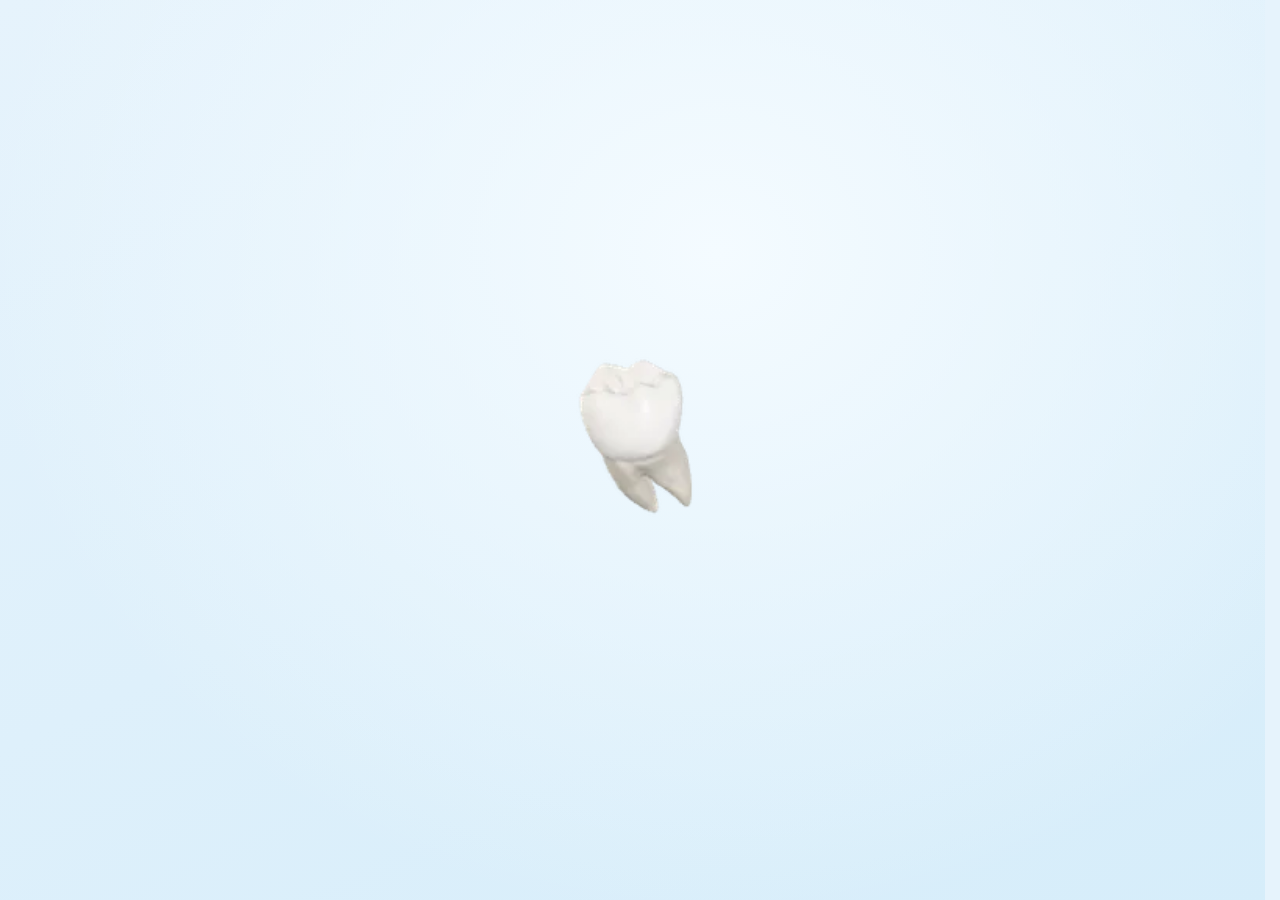
<file: index.html>
<!doctype html>
<html lang="sk">
<head>
  <meta charset="UTF-8" />
  <meta name="viewport" content="width=device-width, initial-scale=1, viewport-fit=cover" />
  <meta name="theme-color" content="#DCECF7" />
  <meta name="description" content="Stavba zdravého zuba, povlak a jemné medzizubné čistenie v jednej interaktívnej 3D ukážke." />
  <link rel="icon" href="data:," />
  <title>ZUB — Čo sa deje medzi zubami</title>
  <script type="module" crossorigin src="./assets/RectAreaLightUniformsLib-DONL3LH3.js"></script>
  <script type="module" crossorigin src="./assets/quality-Bnq5rKM7.js"></script>
  <script type="module" crossorigin src="./assets/main-dxAQmAqD.js"></script>
  <link rel="stylesheet" crossorigin href="./assets/main-DzonvHXi.css">
</head>
<body data-asset-base="./" data-journey-loading>
  <a class="skip-link" href="#journey-canvas">Prejsť na 3D model</a>
  <main id="dental-journey" aria-label="Interaktívna prezentácia ľudského chrupu">
    <div id="journey-stage">
      <div id="journey-startup" role="status">
        <span class="startup-tooth" aria-hidden="true"></span>
        <span class="startup-status-text">Načítavam 3D chrup.</span>
      </div>
      <header class="site-header" data-annotation-obstacle>
        <button class="brand" id="journey-home" type="button" aria-label="ZUB — späť na začiatok">ZUB<span class="brand-dot">.</span><span class="brand-caption">Čo sa deje medzi zubami</span></button>
        <div class="header-actions">
          <button id="journey-help" class="text-button" type="button" aria-haspopup="dialog">Ovládanie <span aria-hidden="true">?</span></button>
          <button id="journey-show-all" class="outline-button" type="button">Celý chrup <span aria-hidden="true">↗</span></button>
        </div>
      </header>
      <section class="journey-copy" data-annotation-obstacle aria-labelledby="journey-title">
        <p id="journey-step-number" aria-hidden="true">01 / 07</p>
        <h1 id="journey-title"><span>Celý chrup.</span></h1>
        <p id="journey-description">Preskúmajte 28 trvalých zubov. V režime Anatómia si môžete vybrať každý z nich.</p>
        <p id="journey-instruction" class="sr-only" hidden></p>
        <p id="journey-note" hidden></p>
        <button id="journey-hero-explore" class="primary-button" type="button" disabled hidden>Preskúmať v 3D <span aria-hidden="true">↗</span></button>
        <div id="journey-final-views" role="group" aria-label="Pohľad na chrup" hidden>
          <button id="journey-view-smile" type="button" aria-pressed="true">Úsmev</button>
          <button id="journey-view-anatomy" type="button" aria-pressed="false">Anatómia</button>
        </div>
        <p id="journey-meta" class="sr-only">FDI 36 · dolná ľavá · 2 korene</p>
      </section>
      <section class="view-shell" aria-label="Interaktívny 3D model">
        <div class="journey-scene-area"><div id="journey-viewport">
          <canvas id="journey-canvas" tabindex="0" aria-label="3D model dolnej šestky s dvoma koreňmi" aria-describedby="journey-orbit-hint"></canvas>
          <div id="journey-status" role="status" aria-live="polite">
            <span class="loading-mark" aria-hidden="true"></span>
            <span id="journey-message">Pripravujem dolnú šestku…</span>
            <button id="journey-retry" class="outline-button" type="button" hidden>Skúsiť znova</button>
          </div>
        </div>
        </div>
      </section>
      <div id="journey-annotations" aria-hidden="true"></div>
      <div class="journey-dock">
        <div id="journey-inspect">
          <div class="model-controls" data-annotation-obstacle role="group" aria-label="Ovládanie 3D modelu">
            <button id="journey-explore" type="button" aria-pressed="false" disabled>Voľné 3D</button>
            <span class="control-separator" aria-hidden="true"></span>
            <button id="journey-zoom-out" class="icon-button" type="button" aria-label="Oddialiť model" title="Oddialiť" disabled>−</button>
            <button id="journey-zoom-in" class="icon-button" type="button" aria-label="Priblížiť model" title="Priblížiť" disabled>+</button>
            <button id="journey-reset" class="icon-button" type="button" aria-label="Obnoviť pohľad aktuálneho kroku" title="Obnoviť pohľad" disabled>↺</button>
          </div>
        </div>
      </div>
      <p id="journey-orbit-hint" class="sr-only">Ťahaním otáčate · kolieskom pokračujete v príbehu.</p>
      <p id="journey-subject" class="sr-only">Dolná ľavá prvá stolička</p>
      <p id="journey-result-labels" class="sr-only" aria-hidden="true"></p>
      <div class="journey-footer" data-annotation-obstacle>
        <nav class="chapter-navigation" aria-label="Kapitoly príbehu">
          <button id="journey-mobile-previous" class="chapter-arrow" type="button" aria-label="Predchádzajúca kapitola">←</button>
          <div class="journey-steps" role="group" aria-label="Prejsť na kapitolu"></div>
          <button id="journey-mobile-next" class="chapter-arrow" type="button" aria-label="Ďalšia kapitola">→</button>
        </nav>
        <div class="footer-meta"><button id="journey-notes" class="text-button" type="button" aria-haspopup="dialog">Výučbová ukážka · poznámky</button><a class="journey-credit" href="story-assets/credits.txt" target="_blank" rel="noopener">Modely: Dundee · CC BY 4.0 ↗</a></div>
      </div>
      <p id="journey-stage-live" class="sr-only" role="status" aria-live="polite"></p>
      <noscript><p class="no-script">Pre interaktívne zobrazenie chrupu povoľte JavaScript.</p></noscript>
    </div>
  </main>
  <dialog id="journey-help-dialog" aria-labelledby="help-title">
    <div class="dialog-heading"><span class="eyebrow">STRUČNÝ SPRIEVODCA</span><button id="journey-close-help" class="icon-button" type="button" aria-label="Zavrieť návod">×</button></div>
    <h2 id="help-title">Chrup máte pod kontrolou.</h2>
    <dl class="help-list">
      <div><dt>Prezentácia</dt><dd>Posúvajte stránku alebo kliknite na jednu zo siedmich kapitol. Spätným posunom sa vrátite k predošlým častiam ukážky.</dd></div>
      <div><dt>Otáčanie</dt><dd>Ťahajte priamo na modeli. Na mobile otáčajte vodorovne; zvislým ťahom pokračujete v príbehu. Voľné 3D umožňuje otáčanie v oboch osiach.</dd></div>
      <div><dt>Priblíženie</dt><dd>Použite + a −. Vo Voľnom 3D približuje aj koliesko či gesto dvoma prstami; príbeh je pozastavený. Tlačidlo „Pokračovať v príbehu“ vás plynulo vráti.</dd></div>
      <div><dt>Klávesnica</dt><dd>Po zameraní modelu ho otáčajú šípky. + a − menia priblíženie, Home obnoví pohľad a Escape vráti prezentáciu.</dd></div>
    </dl>
    <details id="journey-education">
      <summary>O tejto výučbovej ukážke</summary>
      <p id="journey-education-current"></p>
      <p>Medzizubné priestory čistite každý deň. Zuby čistite dvakrát denne fluoridovou pastou. Pomôcku a jej veľkosť prispôsobte konkrétnemu priestoru; s výberom pomôže zubný lekár alebo dentálna hygienička.</p>
      <p>Rez zdravou šestkou schematicky zobrazuje jej vnútorné vrstvy. Pri čistení je vidieť povlak a miesta, ktorých sa dotýkajú štetinky. Farba povlaku je ilustračná a fialová rukoväť neurčuje veľkosť kefky.</p>
      <p>Podklady: <a href="https://www.nidcr.nih.gov/health-info/tooth-decay/more-info/tooth-decay-process" target="_blank" rel="noopener">NIDCR</a>, <a href="https://www.nhs.uk/live-well/healthy-teeth-and-gums/how-to-keep-your-teeth-clean/" target="_blank" rel="noopener">NHS</a>. Nie je náhradou individuálneho odborného odporúčania.</p>
    </details>
    <p class="help-note">Výučbová vizualizácia, nie klinicky validovaný návod. Fialová farba kefky neurčuje veľkosť. Vzniknutú dutinu čistenie neopraví.</p>
    <button id="journey-help-done" class="primary-button" type="button">Rozumiem <span aria-hidden="true">↗</span></button>
  </dialog>
</body>
</html>
</file>
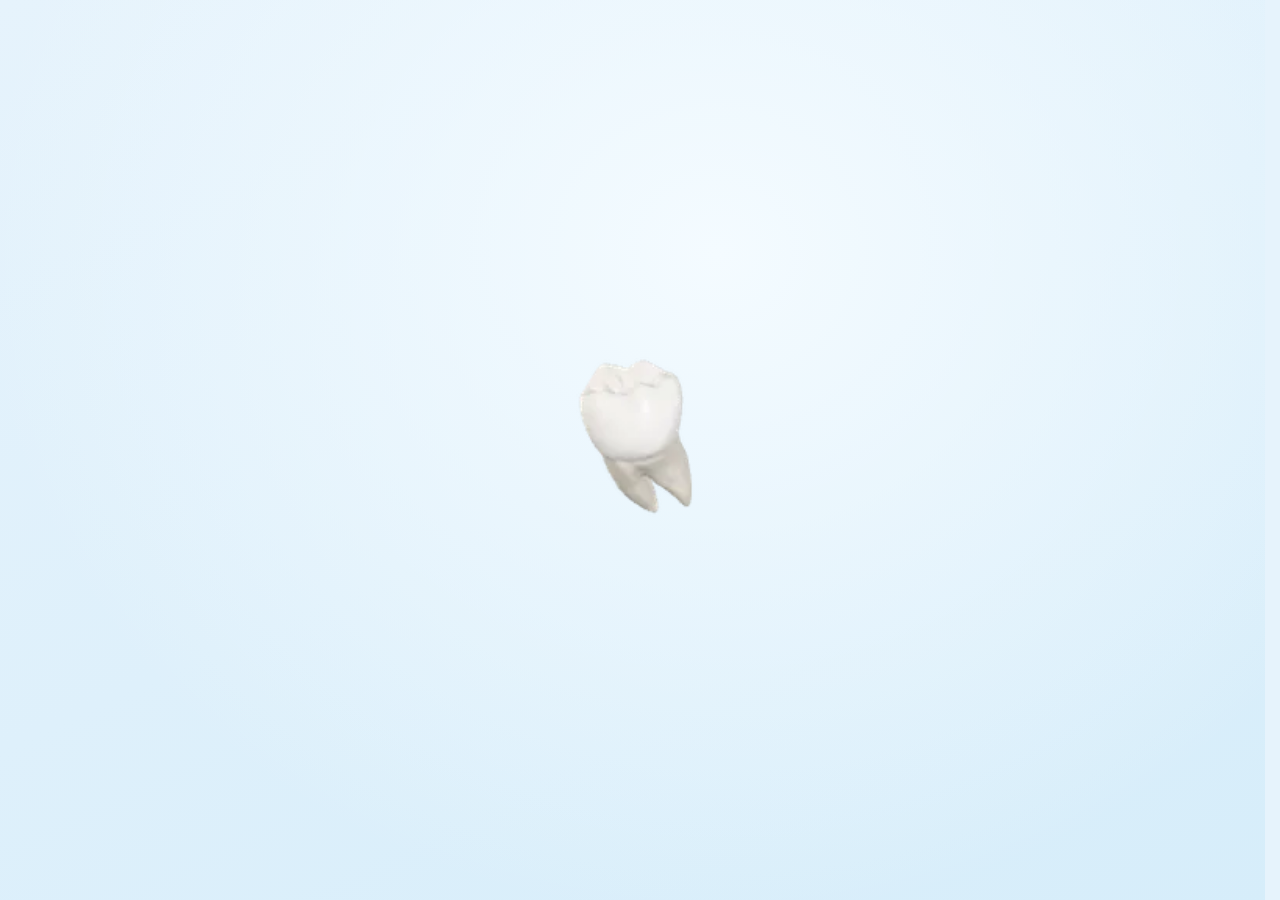
<file: experience/index.html>
<!doctype html>
<html lang="sk">
<head>
  <meta charset="UTF-8" />
  <meta name="viewport" content="width=device-width, initial-scale=1, viewport-fit=cover" />
  <meta name="theme-color" content="#DCECF7" />
  <meta name="description" content="Stavba zdravého zuba, povlak a jemné medzizubné čistenie v jednej interaktívnej 3D ukážke." />
  <link rel="icon" href="data:," />
  <title>ZUB — Čo sa deje medzi zubami</title>
  <script type="module" crossorigin src="../assets/RectAreaLightUniformsLib-DONL3LH3.js"></script>
  <script type="module" crossorigin src="../assets/quality-Bnq5rKM7.js"></script>
  <script type="module" crossorigin src="../assets/main-dxAQmAqD.js"></script>
  <link rel="stylesheet" crossorigin href="../assets/main-DzonvHXi.css">
</head>
<body data-asset-base="../" data-journey-loading>
  <a class="skip-link" href="#journey-canvas">Prejsť na 3D model</a>
  <main id="dental-journey" aria-label="Interaktívna prezentácia ľudského chrupu">
    <div id="journey-stage">
      <div id="journey-startup" role="status">
        <span class="startup-tooth" aria-hidden="true"></span>
        <span class="startup-status-text">Načítavam 3D chrup.</span>
      </div>
      <header class="site-header" data-annotation-obstacle>
        <button class="brand" id="journey-home" type="button" aria-label="ZUB — späť na začiatok">ZUB<span class="brand-dot">.</span><span class="brand-caption">Čo sa deje medzi zubami</span></button>
        <div class="header-actions">
          <button id="journey-help" class="text-button" type="button" aria-haspopup="dialog">Ovládanie <span aria-hidden="true">?</span></button>
          <button id="journey-show-all" class="outline-button" type="button">Celý chrup <span aria-hidden="true">↗</span></button>
        </div>
      </header>
      <section class="journey-copy" data-annotation-obstacle aria-labelledby="journey-title">
        <p id="journey-step-number" aria-hidden="true">01 / 07</p>
        <h1 id="journey-title"><span>Celý chrup.</span></h1>
        <p id="journey-description">Preskúmajte 28 trvalých zubov. V režime Anatómia si môžete vybrať každý z nich.</p>
        <p id="journey-instruction" class="sr-only" hidden></p>
        <p id="journey-note" hidden></p>
        <button id="journey-hero-explore" class="primary-button" type="button" disabled hidden>Preskúmať v 3D <span aria-hidden="true">↗</span></button>
        <div id="journey-final-views" role="group" aria-label="Pohľad na chrup" hidden>
          <button id="journey-view-smile" type="button" aria-pressed="true">Úsmev</button>
          <button id="journey-view-anatomy" type="button" aria-pressed="false">Anatómia</button>
        </div>
        <p id="journey-meta" class="sr-only">FDI 36 · dolná ľavá · 2 korene</p>
      </section>
      <section class="view-shell" aria-label="Interaktívny 3D model">
        <div class="journey-scene-area"><div id="journey-viewport">
          <canvas id="journey-canvas" tabindex="0" aria-label="3D model dolnej šestky s dvoma koreňmi" aria-describedby="journey-orbit-hint"></canvas>
          <div id="journey-status" role="status" aria-live="polite">
            <span class="loading-mark" aria-hidden="true"></span>
            <span id="journey-message">Pripravujem dolnú šestku…</span>
            <button id="journey-retry" class="outline-button" type="button" hidden>Skúsiť znova</button>
          </div>
        </div>
        </div>
      </section>
      <div id="journey-annotations" aria-hidden="true"></div>
      <div class="journey-dock">
        <div id="journey-inspect">
          <div class="model-controls" data-annotation-obstacle role="group" aria-label="Ovládanie 3D modelu">
            <button id="journey-explore" type="button" aria-pressed="false" disabled>Voľné 3D</button>
            <span class="control-separator" aria-hidden="true"></span>
            <button id="journey-zoom-out" class="icon-button" type="button" aria-label="Oddialiť model" title="Oddialiť" disabled>−</button>
            <button id="journey-zoom-in" class="icon-button" type="button" aria-label="Priblížiť model" title="Priblížiť" disabled>+</button>
            <button id="journey-reset" class="icon-button" type="button" aria-label="Obnoviť pohľad aktuálneho kroku" title="Obnoviť pohľad" disabled>↺</button>
          </div>
        </div>
      </div>
      <p id="journey-orbit-hint" class="sr-only">Ťahaním otáčate · kolieskom pokračujete v príbehu.</p>
      <p id="journey-subject" class="sr-only">Dolná ľavá prvá stolička</p>
      <p id="journey-result-labels" class="sr-only" aria-hidden="true"></p>
      <div class="journey-footer" data-annotation-obstacle>
        <nav class="chapter-navigation" aria-label="Kapitoly príbehu">
          <button id="journey-mobile-previous" class="chapter-arrow" type="button" aria-label="Predchádzajúca kapitola">←</button>
          <div class="journey-steps" role="group" aria-label="Prejsť na kapitolu"></div>
          <button id="journey-mobile-next" class="chapter-arrow" type="button" aria-label="Ďalšia kapitola">→</button>
        </nav>
        <div class="footer-meta"><button id="journey-notes" class="text-button" type="button" aria-haspopup="dialog">Výučbová ukážka · poznámky</button><a class="journey-credit" href="../story-assets/credits.txt" target="_blank" rel="noopener">Modely: Dundee · CC BY 4.0 ↗</a></div>
      </div>
      <p id="journey-stage-live" class="sr-only" role="status" aria-live="polite"></p>
      <noscript><p class="no-script">Pre interaktívne zobrazenie chrupu povoľte JavaScript.</p></noscript>
    </div>
  </main>
  <dialog id="journey-help-dialog" aria-labelledby="help-title">
    <div class="dialog-heading"><span class="eyebrow">STRUČNÝ SPRIEVODCA</span><button id="journey-close-help" class="icon-button" type="button" aria-label="Zavrieť návod">×</button></div>
    <h2 id="help-title">Chrup máte pod kontrolou.</h2>
    <dl class="help-list">
      <div><dt>Prezentácia</dt><dd>Posúvajte stránku alebo kliknite na jednu zo siedmich kapitol. Spätným posunom sa vrátite k predošlým častiam ukážky.</dd></div>
      <div><dt>Otáčanie</dt><dd>Ťahajte priamo na modeli. Na mobile otáčajte vodorovne; zvislým ťahom pokračujete v príbehu. Voľné 3D umožňuje otáčanie v oboch osiach.</dd></div>
      <div><dt>Priblíženie</dt><dd>Použite + a −. Vo Voľnom 3D približuje aj koliesko či gesto dvoma prstami; príbeh je pozastavený. Tlačidlo „Pokračovať v príbehu“ vás plynulo vráti.</dd></div>
      <div><dt>Klávesnica</dt><dd>Po zameraní modelu ho otáčajú šípky. + a − menia priblíženie, Home obnoví pohľad a Escape vráti prezentáciu.</dd></div>
    </dl>
    <details id="journey-education">
      <summary>O tejto výučbovej ukážke</summary>
      <p id="journey-education-current"></p>
      <p>Medzizubné priestory čistite každý deň. Zuby čistite dvakrát denne fluoridovou pastou. Pomôcku a jej veľkosť prispôsobte konkrétnemu priestoru; s výberom pomôže zubný lekár alebo dentálna hygienička.</p>
      <p>Rez zdravou šestkou schematicky zobrazuje jej vnútorné vrstvy. Pri čistení je vidieť povlak a miesta, ktorých sa dotýkajú štetinky. Farba povlaku je ilustračná a fialová rukoväť neurčuje veľkosť kefky.</p>
      <p>Podklady: <a href="https://www.nidcr.nih.gov/health-info/tooth-decay/more-info/tooth-decay-process" target="_blank" rel="noopener">NIDCR</a>, <a href="https://www.nhs.uk/live-well/healthy-teeth-and-gums/how-to-keep-your-teeth-clean/" target="_blank" rel="noopener">NHS</a>. Nie je náhradou individuálneho odborného odporúčania.</p>
    </details>
    <p class="help-note">Výučbová vizualizácia, nie klinicky validovaný návod. Fialová farba kefky neurčuje veľkosť. Vzniknutú dutinu čistenie neopraví.</p>
    <button id="journey-help-done" class="primary-button" type="button">Rozumiem <span aria-hidden="true">↗</span></button>
  </dialog>
</body>
</html>
</file>
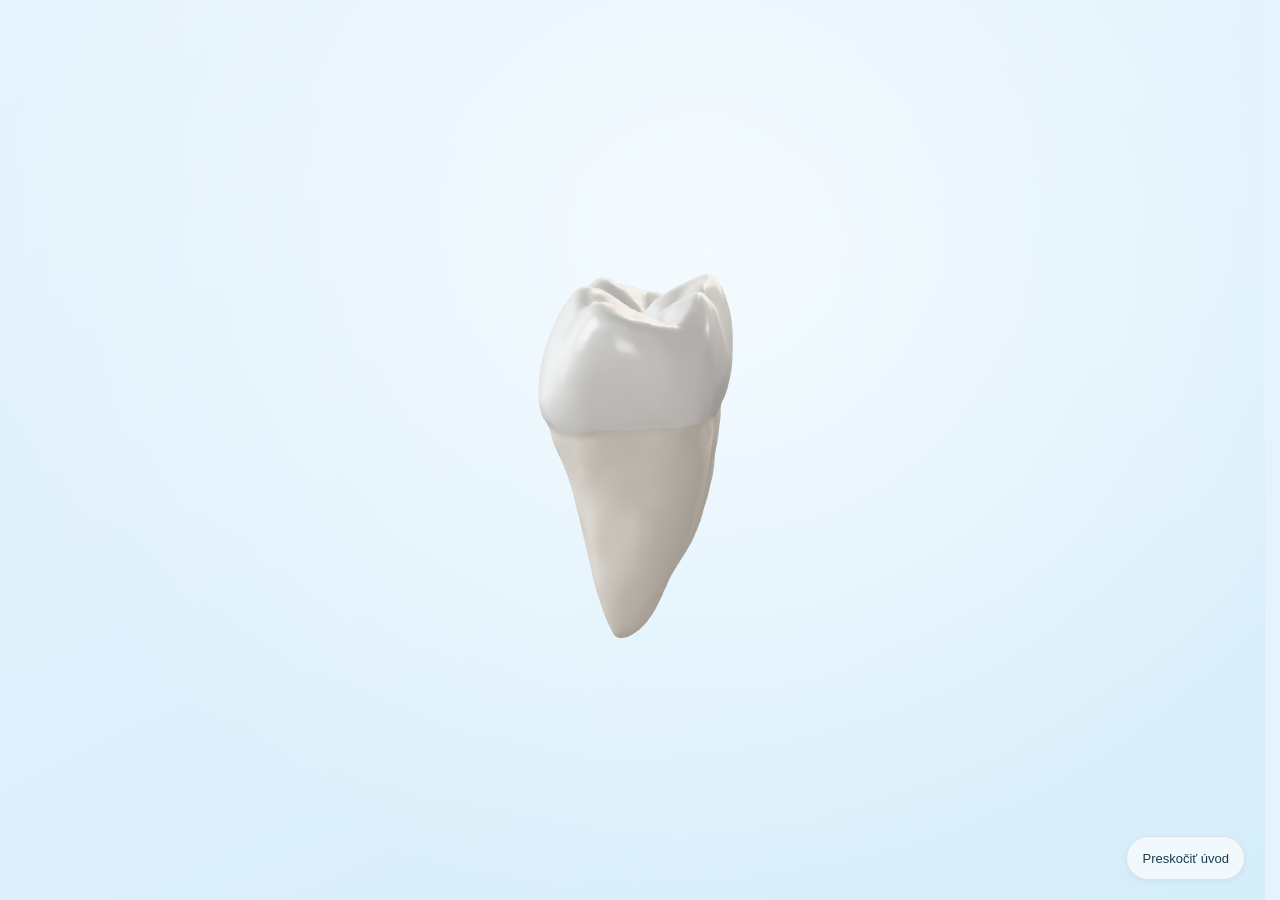
<file: pribeh-pacienta/index.html>
<!doctype html>
<html lang="sk">
<head>
  <meta charset="UTF-8" />
  <meta name="viewport" content="width=device-width, initial-scale=1, viewport-fit=cover" />
  <meta name="theme-color" content="#DCECF7" />
  <meta name="description" content="Stavba zdravého zuba, povlak a jemné medzizubné čistenie v jednej interaktívnej 3D ukážke." />
  <link rel="icon" href="data:," />
  <link rel="preload" as="image" type="image/webp" fetchpriority="high" href="./assets/startup-molar-2DaUkovu.webp" />
  <title>ZUB — Čo sa deje medzi zubami</title>
  <script type="module" crossorigin src="./assets/RectAreaLightUniformsLib-BJ8e-1RS.js"></script>
  <script type="module" crossorigin src="./assets/quality-BrY3F8L0.js"></script>
  <script type="module" crossorigin src="./assets/main-Ers6M_Sr.js"></script>
  <link rel="stylesheet" crossorigin href="./assets/main-CHWbyMzz.css">
</head>
<body data-asset-base="./" data-journey-loading>
  <a class="skip-link" href="#journey-canvas">Prejsť na 3D model</a>
  <main id="dental-journey" aria-label="Interaktívna prezentácia ľudského chrupu">
    <div id="journey-stage">
      <div id="journey-startup" role="status">
        <span class="startup-portrait" aria-hidden="true">
          <img class="startup-tooth" src="./assets/startup-molar-2DaUkovu.webp" width="608" height="849" loading="eager" fetchpriority="high" alt="" />
        </span>
        <span class="startup-status-text">Načítavam 3D chrup.</span>
      </div>
      <header class="site-header" data-annotation-obstacle>
        <button class="brand" id="journey-home" type="button" aria-label="ZUB — späť na začiatok">ZUB<span class="brand-dot">.</span><span class="brand-caption">Čo sa deje medzi zubami</span></button>
        <div class="header-actions">
          <button id="journey-help" class="text-button" type="button" aria-haspopup="dialog">Ovládanie <span aria-hidden="true">?</span></button>
          <button id="journey-show-all" class="outline-button" type="button">Celý chrup <span aria-hidden="true">↗</span></button>
        </div>
      </header>
      <section class="journey-copy" data-annotation-obstacle aria-labelledby="journey-title">
        <p id="journey-step-number" aria-hidden="true">01 / 07</p>
        <h1 id="journey-title"><span>Celý chrup.</span></h1>
        <p id="journey-description">Kde je dolná ľavá šestka? V režime Anatómia si môžete prezrieť každý z 28 zubov.</p>
        <p id="journey-instruction" class="sr-only" hidden></p>
        <p id="journey-note" hidden></p>
        <button id="journey-repeat-cleaning" class="outline-button" type="button" hidden>Zopakovať čistenie</button>
        <button id="journey-hero-explore" class="primary-button" type="button" disabled hidden>Preskúmať v 3D <span aria-hidden="true">↗</span></button>
        <div id="journey-final-views" role="group" aria-label="Pohľad na chrup" hidden>
          <button id="journey-view-smile" type="button" aria-pressed="true">Úsmev</button>
          <button id="journey-view-anatomy" type="button" aria-pressed="false">Anatómia</button>
        </div>
        <p id="journey-meta" class="sr-only">FDI 36 · dolná ľavá · 2 korene</p>
      </section>
      <section class="view-shell" aria-label="Interaktívny 3D model">
        <div class="journey-scene-area"><div id="journey-viewport">
          <canvas id="journey-canvas" tabindex="0" aria-label="3D model dolnej šestky s dvoma koreňmi" aria-describedby="journey-orbit-hint"></canvas>
          <div id="journey-status" role="status" aria-live="polite">
            <span class="loading-mark" aria-hidden="true"></span>
            <span id="journey-message">Pripravujem dolnú šestku…</span>
            <button id="journey-retry" class="outline-button" type="button" hidden>Skúsiť znova</button>
          </div>
        </div>
        </div>
      </section>
      <div id="journey-annotations" aria-hidden="true"></div>
      <div class="journey-dock">
        <div id="journey-inspect">
          <div class="model-controls" data-annotation-obstacle role="group" aria-label="Ovládanie 3D modelu">
            <button id="journey-explore" type="button" aria-pressed="false" disabled>Voľné 3D</button>
            <span class="control-separator" aria-hidden="true"></span>
            <button id="journey-zoom-out" class="icon-button" type="button" aria-label="Oddialiť model" title="Oddialiť" disabled>−</button>
            <button id="journey-zoom-in" class="icon-button" type="button" aria-label="Priblížiť model" title="Priblížiť" disabled>+</button>
            <button id="journey-reset" class="icon-button" type="button" aria-label="Obnoviť pohľad aktuálneho kroku" title="Obnoviť pohľad" disabled>↺</button>
          </div>
        </div>
      </div>
      <p id="journey-orbit-hint" class="sr-only">Ťahaním otáčate · kolieskom pokračujete v príbehu.</p>
      <p id="journey-subject" class="sr-only">Dolná ľavá prvá stolička</p>
      <p id="journey-result-labels" class="sr-only" aria-hidden="true"></p>
      <div class="journey-footer" data-annotation-obstacle>
        <nav class="chapter-navigation" aria-label="Kapitoly príbehu">
          <button id="journey-mobile-previous" class="chapter-arrow" type="button" aria-label="Predchádzajúca kapitola">←</button>
          <div class="chapter-center">
            <button id="journey-chapter-picker" type="button" aria-expanded="false" aria-controls="journey-chapter-options" aria-label="Vybrať kapitolu · Celý chrup"><span>Celý chrup</span></button>
            <div id="journey-chapter-options" role="group" aria-label="Výber kapitoly" hidden></div>
            <div class="journey-steps" role="group" aria-label="Prejsť na kapitolu"></div>
          </div>
          <button id="journey-mobile-next" class="chapter-arrow" type="button" aria-label="Ďalšia kapitola">→</button>
        </nav>
        <div class="footer-meta"><button id="journey-notes" class="text-button" type="button" aria-haspopup="dialog">Výučbová ukážka · poznámky</button><a class="journey-credit" href="story-assets/credits.txt" target="_blank" rel="noopener">Modely: Dundee · CC BY 4.0 ↗</a></div>
      </div>
      <p id="journey-stage-live" class="sr-only" role="status" aria-live="polite"></p>
      <noscript><p class="no-script">Pre interaktívne zobrazenie chrupu povoľte JavaScript.</p></noscript>
    </div>
  </main>
  <dialog id="journey-help-dialog" aria-labelledby="help-title">
    <div class="dialog-heading"><span class="eyebrow">STRUČNÝ SPRIEVODCA</span><button id="journey-close-help" class="icon-button" type="button" aria-label="Zavrieť návod">×</button></div>
    <h2 id="help-title">Chrup máte pod kontrolou.</h2>
    <dl class="help-list">
      <div><dt>Prezentácia</dt><dd>Posúvajte stránku alebo ťuknite na názov kapitoly medzi šípkami. V zozname si môžete otvoriť aj čistenie medzizubnou kefkou.</dd></div>
      <div><dt>Otáčanie</dt><dd>Ťahajte priamo na modeli. Na mobile otáčajte vodorovne; zvislým ťahom pokračujete v príbehu. Voľné 3D umožňuje otáčanie v oboch osiach.</dd></div>
      <div><dt>Priblíženie</dt><dd>Použite + a −. Vo Voľnom 3D približuje aj koliesko či gesto dvoma prstami; príbeh je pozastavený. Tlačidlo „Pokračovať v príbehu“ vás plynulo vráti.</dd></div>
      <div><dt>Klávesnica</dt><dd>Po zameraní modelu ho otáčajú šípky. + a − menia priblíženie, Home obnoví pohľad a Escape vráti prezentáciu.</dd></div>
    </dl>
    <details id="journey-education">
      <summary>O tejto výučbovej ukážke</summary>
      <p id="journey-education-current"></p>
      <p>Medzizubné priestory čistite každý deň. Zuby čistite dvakrát denne fluoridovou pastou. Pomôcku a jej veľkosť prispôsobte konkrétnemu priestoru; s výberom pomôže zubný lekár alebo dentálna hygienička.</p>
      <p>Rez zdravou šestkou schematicky zobrazuje jej vnútorné vrstvy. Pri čistení je vidieť povlak a miesta, ktorých sa dotýkajú štetinky. Farba povlaku je ilustračná a fialová rukoväť neurčuje veľkosť kefky.</p>
      <p>Podklady: <a href="https://www.nidcr.nih.gov/health-info/tooth-decay/more-info/tooth-decay-process" target="_blank" rel="noopener">NIDCR</a>, <a href="https://www.nhs.uk/live-well/healthy-teeth-and-gums/how-to-keep-your-teeth-clean/" target="_blank" rel="noopener">NHS</a>. Nie je náhradou individuálneho odborného odporúčania.</p>
    </details>
    <p class="help-note">Výučbová vizualizácia, nie klinicky validovaný návod. Fialová farba kefky neurčuje veľkosť. Vzniknutú dutinu čistenie neopraví.</p>
    <button id="journey-help-done" class="primary-button" type="button">Rozumiem <span aria-hidden="true">↗</span></button>
  </dialog>
</body>
</html>
</file>
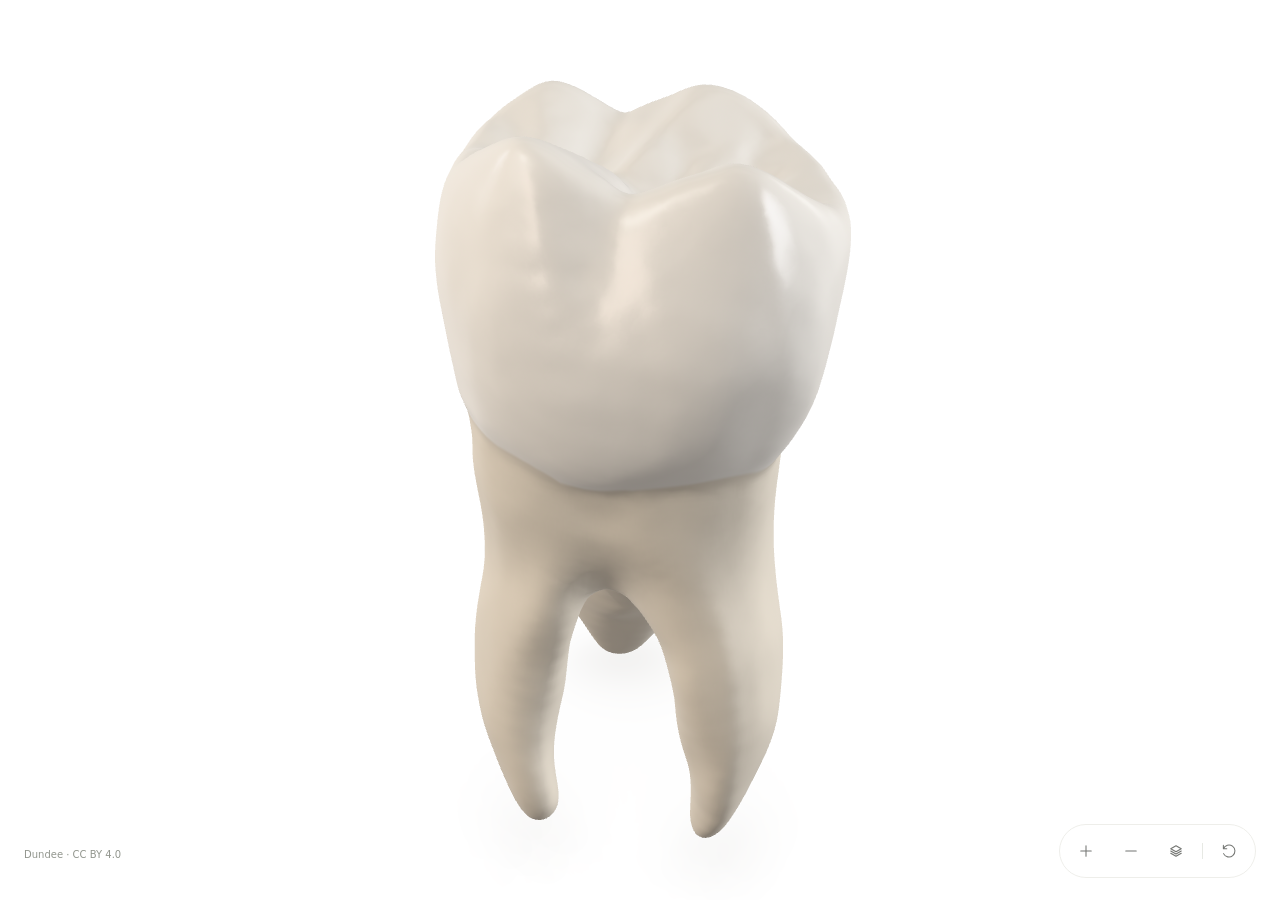
<file: prototype/index.html>
<!doctype html>
<html lang="sk">
  <head>
    <meta charset="UTF-8" />
    <meta name="viewport" content="width=device-width, initial-scale=1, viewport-fit=cover" />
    <meta name="theme-color" content="#ffffff" />
    <meta name="description" content="Samostatný interaktívny prototyp jednej hornej prvej stoličky." />
    <link rel="icon" href="data:," />
    <title>ZUB — štúdia povrchu</title>
    <script type="module" crossorigin src="../assets/prototype-DwNBTtoP.js"></script>
    <link rel="modulepreload" crossorigin href="../assets/RectAreaLightUniformsLib-DONL3LH3.js">
    <link rel="modulepreload" crossorigin href="../assets/quality-Bnq5rKM7.js">
    <link rel="modulepreload" crossorigin href="../assets/OrbitControls-D369cD2d.js">
    <link rel="stylesheet" crossorigin href="../assets/prototype-B80VVzgx.css">
  </head>
  <body>
    <main id="prototype" aria-label="Jeden horný ľavý prvý molár, FDI 26">
      <canvas id="prototype-canvas" tabindex="0" aria-label="Interaktívny 3D zub. Ťahaním otáčate, kolieskom alebo dvoma prstami približujete. Šípky otáčajú, plus a mínus približujú, Home obnoví pohľad." aria-describedby="help"></canvas>
      <p id="help" class="sr-only">Jeden prst otáča model, dva prsty približujú. Pan je vypnutý.</p>
      <div id="prototype-status" class="status" role="status" aria-live="polite">
        <span class="spinner" aria-hidden="true"></span>
        <span id="prototype-message">Pripravujem 3D zub…</span>
        <button id="prototype-retry" type="button" hidden>Skúsiť znova</button>
      </div>
      <div id="prototype-controls" class="controls" role="group" aria-label="Ovládanie zuba" hidden>
        <button id="prototype-zoom-in" type="button" aria-label="Priblížiť" title="Priblížiť"><svg viewBox="0 0 24 24" aria-hidden="true"><path d="M12 5v14M5 12h14" /></svg></button>
        <button id="prototype-zoom-out" type="button" aria-label="Oddialiť" title="Oddialiť"><svg viewBox="0 0 24 24" aria-hidden="true"><path d="M5 12h14" /></svg></button>
        <button id="prototype-crown" type="button" aria-label="Detail žuvacej plochy" title="Žuvacia plocha"><svg viewBox="0 0 24 24" aria-hidden="true"><path d="m5 9 7-4 7 4-7 4-7-4Zm0 6 7 4 7-4M5 12l7 4 7-4" /></svg></button>
        <span class="divider" aria-hidden="true"></span>
        <button id="prototype-reset" type="button" aria-label="Obnoviť pohľad" title="Obnoviť pohľad"><svg viewBox="0 0 24 24" aria-hidden="true"><path d="M4.5 9a8 8 0 1 1 .2 6.5M4.5 4.5V9H9" /></svg></button>
      </div>
      <a class="credit" href="../prototype-assets/credits.txt" target="_blank" rel="noopener" title="Pôvod a licencia modelu a materiálov">Dundee · CC BY 4.0</a>
      <noscript><p class="status">Na interaktívne zobrazenie zuba je potrebný JavaScript.</p></noscript>
    </main>
  </body>
</html>
</file>
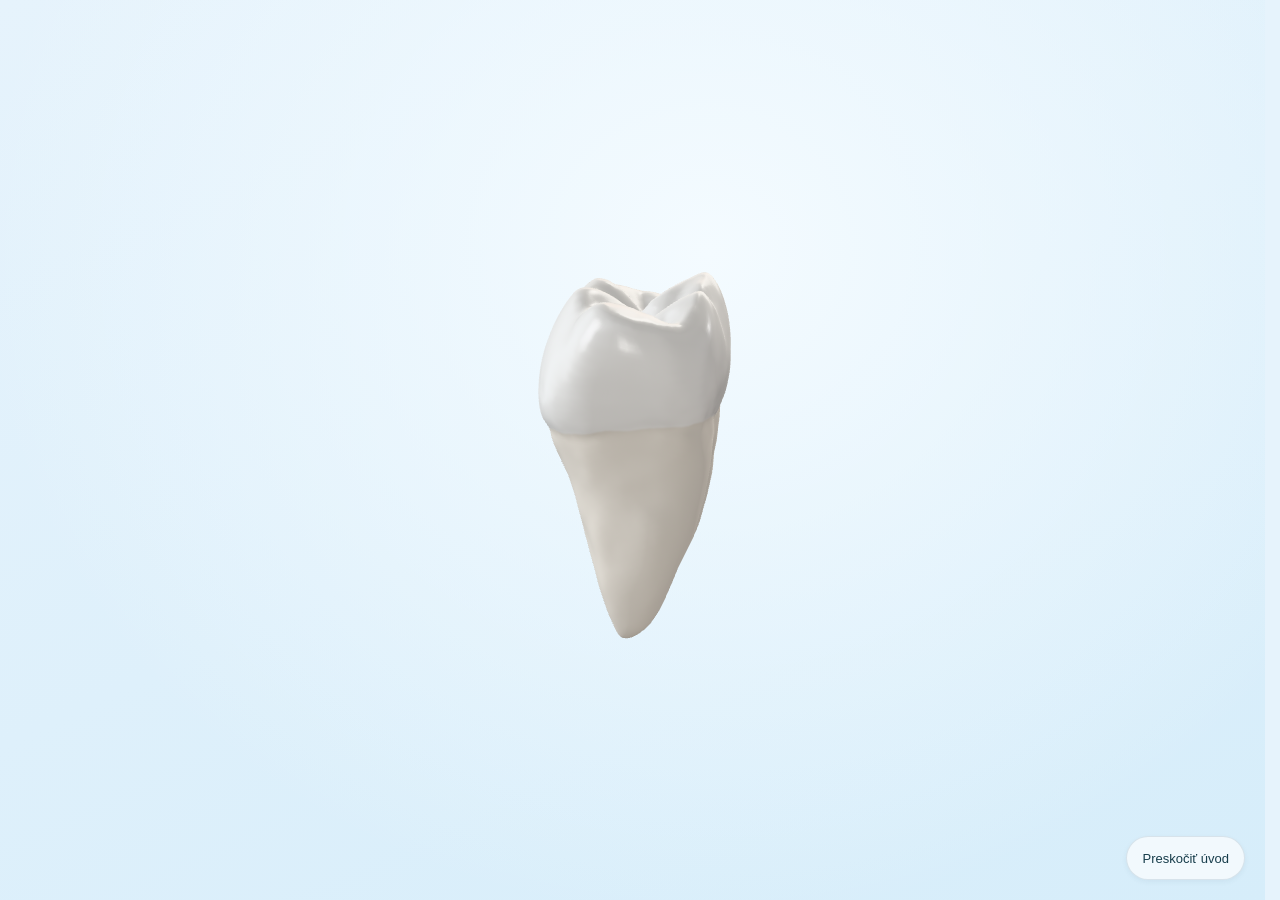
<file: pribeh-pacienta/experience/index.html>
<!doctype html>
<html lang="sk">
<head>
  <meta charset="UTF-8" />
  <meta name="viewport" content="width=device-width, initial-scale=1, viewport-fit=cover" />
  <meta name="theme-color" content="#DCECF7" />
  <meta name="description" content="Stavba zdravého zuba, povlak a jemné medzizubné čistenie v jednej interaktívnej 3D ukážke." />
  <link rel="icon" href="data:," />
  <link rel="preload" as="image" type="image/webp" fetchpriority="high" href="../assets/startup-molar-2DaUkovu.webp" />
  <title>ZUB — Čo sa deje medzi zubami</title>
  <script type="module" crossorigin src="../assets/RectAreaLightUniformsLib-BJ8e-1RS.js"></script>
  <script type="module" crossorigin src="../assets/quality-BrY3F8L0.js"></script>
  <script type="module" crossorigin src="../assets/main-Ers6M_Sr.js"></script>
  <link rel="stylesheet" crossorigin href="../assets/main-CHWbyMzz.css">
</head>
<body data-asset-base="../" data-journey-loading>
  <a class="skip-link" href="#journey-canvas">Prejsť na 3D model</a>
  <main id="dental-journey" aria-label="Interaktívna prezentácia ľudského chrupu">
    <div id="journey-stage">
      <div id="journey-startup" role="status">
        <span class="startup-portrait" aria-hidden="true">
          <img class="startup-tooth" src="../assets/startup-molar-2DaUkovu.webp" width="608" height="849" loading="eager" fetchpriority="high" alt="" />
        </span>
        <span class="startup-status-text">Načítavam 3D chrup.</span>
      </div>
      <header class="site-header" data-annotation-obstacle>
        <button class="brand" id="journey-home" type="button" aria-label="ZUB — späť na začiatok">ZUB<span class="brand-dot">.</span><span class="brand-caption">Čo sa deje medzi zubami</span></button>
        <div class="header-actions">
          <button id="journey-help" class="text-button" type="button" aria-haspopup="dialog">Ovládanie <span aria-hidden="true">?</span></button>
          <button id="journey-show-all" class="outline-button" type="button">Celý chrup <span aria-hidden="true">↗</span></button>
        </div>
      </header>
      <section class="journey-copy" data-annotation-obstacle aria-labelledby="journey-title">
        <p id="journey-step-number" aria-hidden="true">01 / 07</p>
        <h1 id="journey-title"><span>Celý chrup.</span></h1>
        <p id="journey-description">Kde je dolná ľavá šestka? V režime Anatómia si môžete prezrieť každý z 28 zubov.</p>
        <p id="journey-instruction" class="sr-only" hidden></p>
        <p id="journey-note" hidden></p>
        <button id="journey-repeat-cleaning" class="outline-button" type="button" hidden>Zopakovať čistenie</button>
        <button id="journey-hero-explore" class="primary-button" type="button" disabled hidden>Preskúmať v 3D <span aria-hidden="true">↗</span></button>
        <div id="journey-final-views" role="group" aria-label="Pohľad na chrup" hidden>
          <button id="journey-view-smile" type="button" aria-pressed="true">Úsmev</button>
          <button id="journey-view-anatomy" type="button" aria-pressed="false">Anatómia</button>
        </div>
        <p id="journey-meta" class="sr-only">FDI 36 · dolná ľavá · 2 korene</p>
      </section>
      <section class="view-shell" aria-label="Interaktívny 3D model">
        <div class="journey-scene-area"><div id="journey-viewport">
          <canvas id="journey-canvas" tabindex="0" aria-label="3D model dolnej šestky s dvoma koreňmi" aria-describedby="journey-orbit-hint"></canvas>
          <div id="journey-status" role="status" aria-live="polite">
            <span class="loading-mark" aria-hidden="true"></span>
            <span id="journey-message">Pripravujem dolnú šestku…</span>
            <button id="journey-retry" class="outline-button" type="button" hidden>Skúsiť znova</button>
          </div>
        </div>
        </div>
      </section>
      <div id="journey-annotations" aria-hidden="true"></div>
      <div class="journey-dock">
        <div id="journey-inspect">
          <div class="model-controls" data-annotation-obstacle role="group" aria-label="Ovládanie 3D modelu">
            <button id="journey-explore" type="button" aria-pressed="false" disabled>Voľné 3D</button>
            <span class="control-separator" aria-hidden="true"></span>
            <button id="journey-zoom-out" class="icon-button" type="button" aria-label="Oddialiť model" title="Oddialiť" disabled>−</button>
            <button id="journey-zoom-in" class="icon-button" type="button" aria-label="Priblížiť model" title="Priblížiť" disabled>+</button>
            <button id="journey-reset" class="icon-button" type="button" aria-label="Obnoviť pohľad aktuálneho kroku" title="Obnoviť pohľad" disabled>↺</button>
          </div>
        </div>
      </div>
      <p id="journey-orbit-hint" class="sr-only">Ťahaním otáčate · kolieskom pokračujete v príbehu.</p>
      <p id="journey-subject" class="sr-only">Dolná ľavá prvá stolička</p>
      <p id="journey-result-labels" class="sr-only" aria-hidden="true"></p>
      <div class="journey-footer" data-annotation-obstacle>
        <nav class="chapter-navigation" aria-label="Kapitoly príbehu">
          <button id="journey-mobile-previous" class="chapter-arrow" type="button" aria-label="Predchádzajúca kapitola">←</button>
          <div class="chapter-center">
            <button id="journey-chapter-picker" type="button" aria-expanded="false" aria-controls="journey-chapter-options" aria-label="Vybrať kapitolu · Celý chrup"><span>Celý chrup</span></button>
            <div id="journey-chapter-options" role="group" aria-label="Výber kapitoly" hidden></div>
            <div class="journey-steps" role="group" aria-label="Prejsť na kapitolu"></div>
          </div>
          <button id="journey-mobile-next" class="chapter-arrow" type="button" aria-label="Ďalšia kapitola">→</button>
        </nav>
        <div class="footer-meta"><button id="journey-notes" class="text-button" type="button" aria-haspopup="dialog">Výučbová ukážka · poznámky</button><a class="journey-credit" href="../story-assets/credits.txt" target="_blank" rel="noopener">Modely: Dundee · CC BY 4.0 ↗</a></div>
      </div>
      <p id="journey-stage-live" class="sr-only" role="status" aria-live="polite"></p>
      <noscript><p class="no-script">Pre interaktívne zobrazenie chrupu povoľte JavaScript.</p></noscript>
    </div>
  </main>
  <dialog id="journey-help-dialog" aria-labelledby="help-title">
    <div class="dialog-heading"><span class="eyebrow">STRUČNÝ SPRIEVODCA</span><button id="journey-close-help" class="icon-button" type="button" aria-label="Zavrieť návod">×</button></div>
    <h2 id="help-title">Chrup máte pod kontrolou.</h2>
    <dl class="help-list">
      <div><dt>Prezentácia</dt><dd>Posúvajte stránku alebo ťuknite na názov kapitoly medzi šípkami. V zozname si môžete otvoriť aj čistenie medzizubnou kefkou.</dd></div>
      <div><dt>Otáčanie</dt><dd>Ťahajte priamo na modeli. Na mobile otáčajte vodorovne; zvislým ťahom pokračujete v príbehu. Voľné 3D umožňuje otáčanie v oboch osiach.</dd></div>
      <div><dt>Priblíženie</dt><dd>Použite + a −. Vo Voľnom 3D približuje aj koliesko či gesto dvoma prstami; príbeh je pozastavený. Tlačidlo „Pokračovať v príbehu“ vás plynulo vráti.</dd></div>
      <div><dt>Klávesnica</dt><dd>Po zameraní modelu ho otáčajú šípky. + a − menia priblíženie, Home obnoví pohľad a Escape vráti prezentáciu.</dd></div>
    </dl>
    <details id="journey-education">
      <summary>O tejto výučbovej ukážke</summary>
      <p id="journey-education-current"></p>
      <p>Medzizubné priestory čistite každý deň. Zuby čistite dvakrát denne fluoridovou pastou. Pomôcku a jej veľkosť prispôsobte konkrétnemu priestoru; s výberom pomôže zubný lekár alebo dentálna hygienička.</p>
      <p>Rez zdravou šestkou schematicky zobrazuje jej vnútorné vrstvy. Pri čistení je vidieť povlak a miesta, ktorých sa dotýkajú štetinky. Farba povlaku je ilustračná a fialová rukoväť neurčuje veľkosť kefky.</p>
      <p>Podklady: <a href="https://www.nidcr.nih.gov/health-info/tooth-decay/more-info/tooth-decay-process" target="_blank" rel="noopener">NIDCR</a>, <a href="https://www.nhs.uk/live-well/healthy-teeth-and-gums/how-to-keep-your-teeth-clean/" target="_blank" rel="noopener">NHS</a>. Nie je náhradou individuálneho odborného odporúčania.</p>
    </details>
    <p class="help-note">Výučbová vizualizácia, nie klinicky validovaný návod. Fialová farba kefky neurčuje veľkosť. Vzniknutú dutinu čistenie neopraví.</p>
    <button id="journey-help-done" class="primary-button" type="button">Rozumiem <span aria-hidden="true">↗</span></button>
  </dialog>
</body>
</html>
</file>
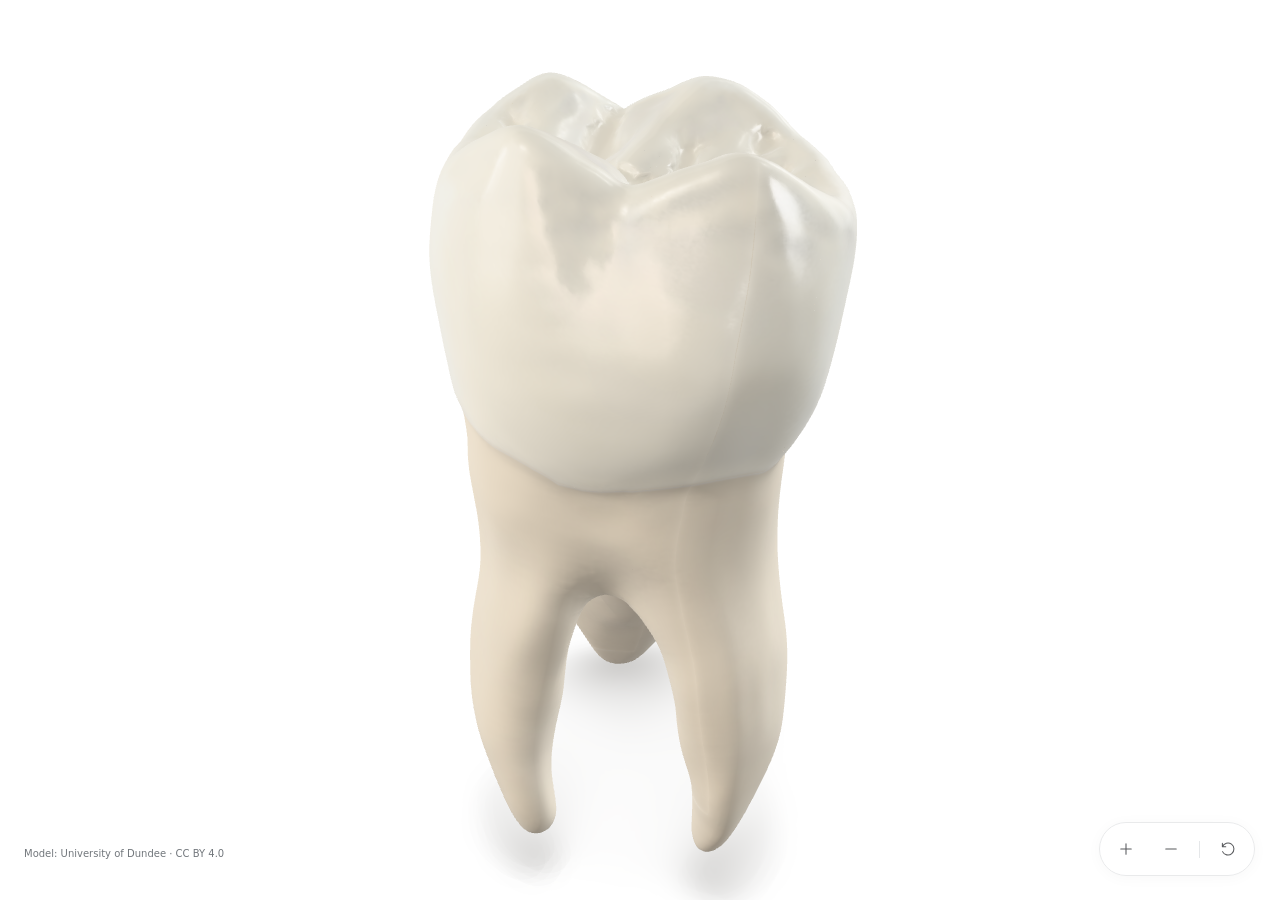
<file: pribeh-pacienta/legacy/index.html>
<!doctype html>
<html lang="sk">
  <head>
    <meta charset="UTF-8" />
    <meta name="viewport" content="width=device-width, initial-scale=1.0" />
    <meta name="theme-color" content="#ffffff" />
    <meta name="description" content="Interaktívny 3D model hornej prvej stoličky s tromi koreňmi. Projekt ZUB — fáza 1." />
    <title>ZUB — horná prvá stolička</title>
    <link rel="icon" href="data:," />
    <script type="module" crossorigin src="../assets/legacy-BkZyR9Zj.js"></script>
    <link rel="modulepreload" crossorigin href="../assets/RectAreaLightUniformsLib-BJ8e-1RS.js">
    <link rel="modulepreload" crossorigin href="../assets/OrbitControls-B65XIg7p.js">
    <link rel="stylesheet" crossorigin href="../assets/legacy-CBj61oA3.css">
  </head>
  <body>
    <main id="viewer" aria-label="3D prehliadač hornej prvej stoličky s tromi koreňmi">
      <canvas id="tooth-canvas" tabindex="0" aria-label="3D model hornej prvej stoličky s tromi koreňmi. Ťahaním otočíte model, kolieskom myši alebo roztiahnutím prstov zmeníte priblíženie. Šípky otáčajú model, plus a mínus menia priblíženie, kláves Home obnoví pohľad." aria-describedby="keyboard-help"></canvas>
      <p id="keyboard-help" class="sr-only">Použite šípky na otáčanie, plus a mínus na priblíženie a kláves Home na obnovenie pohľadu.</p>
      <div id="status" class="status" role="status" aria-live="polite">
        <span class="loading-ring" aria-hidden="true"></span>
        <span id="status-message">Načítavam 3D model…</span>
        <button id="retry" type="button" hidden>Skúsiť znova</button>
      </div>
      <div id="controls" class="controls" role="group" aria-label="Ovládanie 3D modelu" hidden>
        <button id="zoom-in" type="button" title="Priblížiť" aria-label="Priblížiť">
          <svg viewBox="0 0 24 24" fill="none" aria-hidden="true"><path d="M12 5v14M5 12h14" /></svg>
        </button>
        <button id="zoom-out" type="button" title="Oddialiť" aria-label="Oddialiť">
          <svg viewBox="0 0 24 24" fill="none" aria-hidden="true"><path d="M5 12h14" /></svg>
        </button>
        <span class="control-divider" aria-hidden="true"></span>
        <button id="reset-view" type="button" title="Obnoviť pohľad" aria-label="Obnoviť pôvodný pohľad">
          <svg viewBox="0 0 24 24" fill="none" aria-hidden="true"><path d="M4.5 9a8 8 0 1 1 .2 6.5M4.5 4.5V9H9" /></svg>
        </button>
      </div>
      <a class="model-credit" href="../models/credits.txt" target="_blank" rel="noopener" title="Pôvod modelu, licencia a úpravy">Model: University of Dundee · CC BY 4.0</a>
      <noscript><p class="status">Na zobrazenie 3D modelu zapnite JavaScript.</p></noscript>
    </main>
  </body>
</html>
</file>
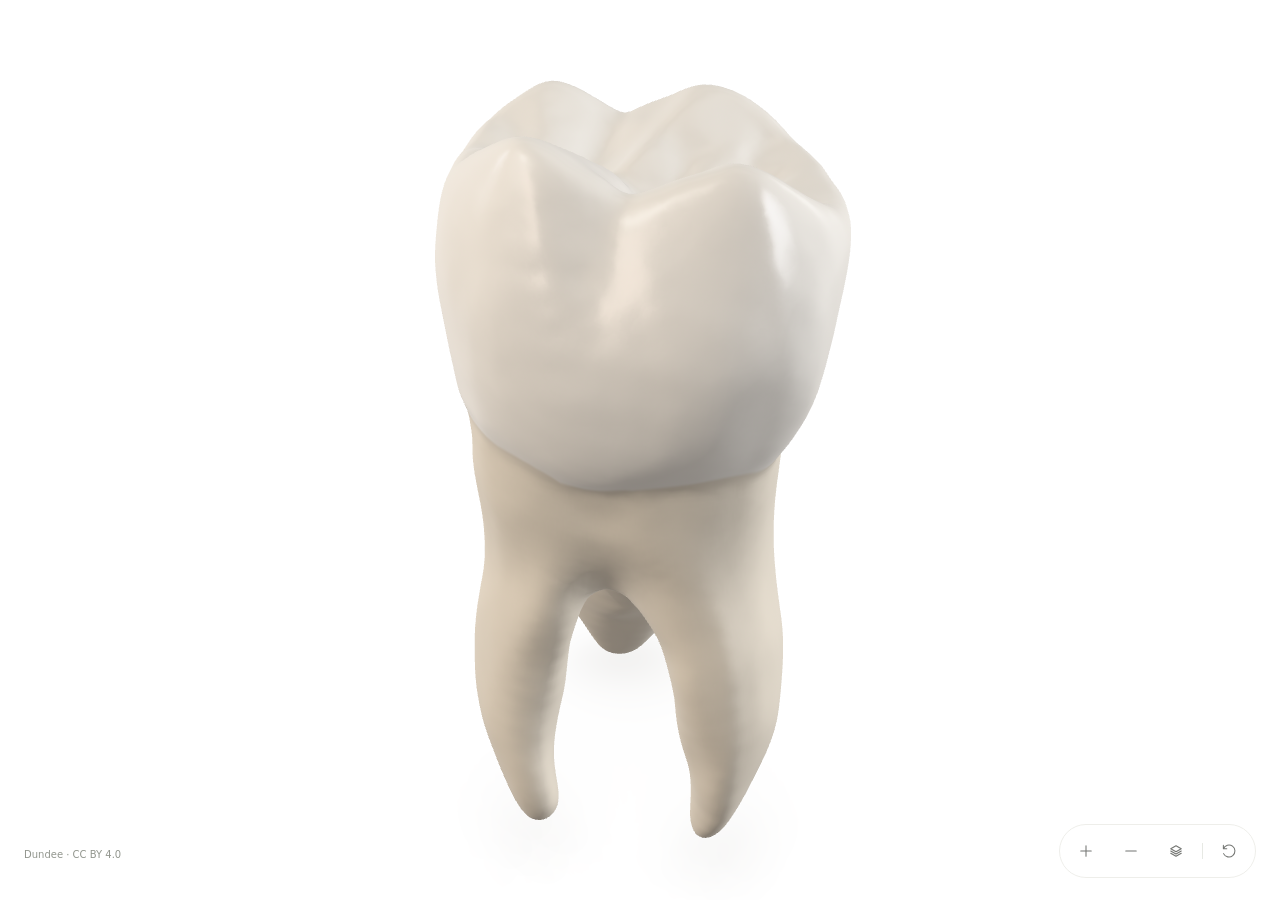
<file: pribeh-pacienta/prototype/index.html>
<!doctype html>
<html lang="sk">
  <head>
    <meta charset="UTF-8" />
    <meta name="viewport" content="width=device-width, initial-scale=1, viewport-fit=cover" />
    <meta name="theme-color" content="#ffffff" />
    <meta name="description" content="Samostatný interaktívny prototyp jednej hornej prvej stoličky." />
    <link rel="icon" href="data:," />
    <title>ZUB — štúdia povrchu</title>
    <script type="module" crossorigin src="../assets/prototype-Dvoi_F1d.js"></script>
    <link rel="modulepreload" crossorigin href="../assets/RectAreaLightUniformsLib-BJ8e-1RS.js">
    <link rel="modulepreload" crossorigin href="../assets/quality-BrY3F8L0.js">
    <link rel="modulepreload" crossorigin href="../assets/OrbitControls-B65XIg7p.js">
    <link rel="stylesheet" crossorigin href="../assets/prototype-B80VVzgx.css">
  </head>
  <body>
    <main id="prototype" aria-label="Jeden horný ľavý prvý molár, FDI 26">
      <canvas id="prototype-canvas" tabindex="0" aria-label="Interaktívny 3D zub. Ťahaním otáčate, kolieskom alebo dvoma prstami približujete. Šípky otáčajú, plus a mínus približujú, Home obnoví pohľad." aria-describedby="help"></canvas>
      <p id="help" class="sr-only">Jeden prst otáča model, dva prsty približujú. Pan je vypnutý.</p>
      <div id="prototype-status" class="status" role="status" aria-live="polite">
        <span class="spinner" aria-hidden="true"></span>
        <span id="prototype-message">Pripravujem 3D zub…</span>
        <button id="prototype-retry" type="button" hidden>Skúsiť znova</button>
      </div>
      <div id="prototype-controls" class="controls" role="group" aria-label="Ovládanie zuba" hidden>
        <button id="prototype-zoom-in" type="button" aria-label="Priblížiť" title="Priblížiť"><svg viewBox="0 0 24 24" aria-hidden="true"><path d="M12 5v14M5 12h14" /></svg></button>
        <button id="prototype-zoom-out" type="button" aria-label="Oddialiť" title="Oddialiť"><svg viewBox="0 0 24 24" aria-hidden="true"><path d="M5 12h14" /></svg></button>
        <button id="prototype-crown" type="button" aria-label="Detail žuvacej plochy" title="Žuvacia plocha"><svg viewBox="0 0 24 24" aria-hidden="true"><path d="m5 9 7-4 7 4-7 4-7-4Zm0 6 7 4 7-4M5 12l7 4 7-4" /></svg></button>
        <span class="divider" aria-hidden="true"></span>
        <button id="prototype-reset" type="button" aria-label="Obnoviť pohľad" title="Obnoviť pohľad"><svg viewBox="0 0 24 24" aria-hidden="true"><path d="M4.5 9a8 8 0 1 1 .2 6.5M4.5 4.5V9H9" /></svg></button>
      </div>
      <a class="credit" href="../prototype-assets/credits.txt" target="_blank" rel="noopener" title="Pôvod a licencia modelu a materiálov">Dundee · CC BY 4.0</a>
      <noscript><p class="status">Na interaktívne zobrazenie zuba je potrebný JavaScript.</p></noscript>
    </main>
  </body>
</html>
</file>
<file: assets/main-DzonvHXi.css>
#journey-startup{display:none}body[data-journey-loading]{margin:0;overflow:hidden}body[data-journey-loading] .skip-link,body[data-journey-loading]:not([data-journey-handoff=reveal],[data-journey-handoff=cinematic]) #journey-stage>:not(#journey-startup,noscript),body[data-journey-handoff=cinematic] #journey-stage>:not(#journey-startup,.view-shell,.startup-skip,noscript),body[data-journey-handoff=cinematic] #journey-status{visibility:hidden}body[data-journey-loading] #journey-stage :is(button,a,canvas){pointer-events:none}body[data-journey-loading] #journey-startup{z-index:7;background:radial-gradient(ellipse at 56% 28%, var(--scene-bg-light,#f4fbff), transparent 73%), linear-gradient(155deg, var(--scene-bg,#e6f3fc), var(--scene-bg-deep,#d6edfa));place-items:center;display:grid;position:fixed;inset:0}body[data-journey-handoff=reveal] .startup-tooth{visibility:hidden}body[data-journey-handoff=cinematic] .startup-tooth{animation:none}body[data-journey-handoff=cinematic] #journey-stage .startup-skip{z-index:8;right:max(20px, env(safe-area-inset-right,0px));bottom:max(20px, env(safe-area-inset-bottom,0px));pointer-events:auto;min-height:44px;position:absolute}.startup-status-text{clip-path:inset(50%);white-space:nowrap;width:1px;height:1px;position:absolute;overflow:hidden}.startup-tooth{aspect-ratio:1;background:url(./startup-tooth-CRrI2uiG.webp) 0 0/3100% 100% no-repeat;width:clamp(145px,35vmin,200px);animation:.33s steps(30,end) startup-tooth-turn,.51s steps(30,end) .33s startup-tooth-turn,.78s steps(30,end) .84s startup-tooth-turn,1.15s steps(30,end) 1.62s startup-tooth-turn,1.85s steps(30,end) 2.77s infinite startup-tooth-turn}@keyframes startup-tooth-turn{0%{background-position-x:0%}to{background-position-x:100%}}@media (prefers-reduced-motion:reduce){.startup-tooth{animation:none}}@media (scripting:none){body[data-journey-loading] #journey-startup{display:none}}#journey-annotations{pointer-events:none;-webkit-user-select:none;user-select:none;position:absolute;inset:0;overflow:hidden}#journey-annotations svg{width:100%;height:100%;position:absolute;inset:0;overflow:visible}#journey-annotations [data-leader-for] path{fill:none;stroke:#8097a6;stroke-width:1px;stroke-linecap:round;vector-effect:non-scaling-stroke}#journey-annotations [data-leader-for] circle{fill:#fff;stroke:#48647821;stroke-width:.75px}:is(#journey-annotations,#healthy-anatomy) [data-annotation-id]{box-sizing:border-box;width:max-content;min-height:31px;color:var(--text-primary,#102a3a);text-align:center;white-space:normal;background:#f8fdfff2;border-radius:999px;justify-content:center;align-items:center;gap:8px;padding:8px 14px;font-family:inherit;font-size:12px;font-weight:600;line-height:1.18;display:flex;position:absolute;top:0;left:0;box-shadow:0 2px 7px #2f4e6317,0 1px 2px #2f4e630a}:is(#journey-annotations,#healthy-anatomy) .annotation-copy{text-wrap:balance}#healthy-anatomy [data-anatomy-annotation]{pointer-events:auto;touch-action:manipulation;background:#f5fcfff0;border:1px solid #4f70802b;min-height:34px;padding:5px 10px;font-size:12px;box-shadow:0 2px 8px #2f4e6314}#healthy-anatomy [data-anatomy-annotation][data-active]{color:#fff;background:#234858;border-color:#234858}#journey-annotations [data-leader-for][data-active] path{stroke:#34596b;stroke-width:1.6px}#journey-annotations [data-leader-for][data-active] circle{stroke:#34596b;stroke-width:1.5px}#healthy-anatomy [data-anatomy-annotation][data-secondary]{color:#536976;box-shadow:none;background:#f8fdffcf;border-color:#4f708021}#journey-annotations [data-leader-for][data-secondary]{opacity:.54}#healthy-anatomy [data-anatomy-annotation]:focus-visible{outline:2px solid var(--accent,#173e50);outline-offset:2px}@media (hover:hover){#healthy-anatomy [data-anatomy-annotation]:hover{border-color:#6d9bac}}#journey-annotations [data-annotation-id=space] .annotation-copy{max-width:89px}#journey-annotations [data-annotation-id=cleaned]{color:#315c4e;text-align:left;background:#e9f9f0f5}#journey-annotations [data-annotation-id=cleaned] .annotation-copy{max-width:77px}#journey-annotations [data-annotation-id=cleaned]:before{content:"";border:1.5px solid #619b80;border-width:0 1.5px 1.5px 0;flex:0 0 5px;width:5px;height:9px;margin:-3px 3px 0 1px;transform:rotate(45deg)}#journey-annotations [hidden],#healthy-anatomy [data-anatomy-annotation][hidden],#journey-annotations[hidden]~#healthy-anatomy [data-anatomy-annotation]{display:none}.journey-annotation-description{clip-path:inset(50%);white-space:nowrap;width:1px;height:1px;position:absolute;overflow:hidden}@media (max-width:700px){#journey-annotations [data-annotation-id]{gap:7px;min-height:29px;padding:7px 12px;font-size:11px}#journey-annotations [data-annotation-id=space] .annotation-copy{max-width:82px}#journey-annotations [data-annotation-id=cleaned] .annotation-copy{max-width:71px}#healthy-anatomy [data-anatomy-annotation]{min-height:32px;padding:4px 8px;font-size:11px}}#journey-stage[data-healthy-anatomy]>.journey-copy{visibility:hidden}.healthy-anatomy{z-index:4;color:var(--text-primary);pointer-events:none;position:absolute;inset:0}.healthy-anatomy button{pointer-events:auto}.healthy-anatomy-copy{inset-inline-start:6.7%;width:min(39%,440px);position:absolute;top:27%}.healthy-anatomy-eyebrow{color:var(--text-muted);letter-spacing:.1em;text-transform:uppercase;margin:0 0 12px;font-size:11px;font-weight:650}.healthy-anatomy-eyebrow span{opacity:.65;margin-inline:.25em}.healthy-anatomy h2{letter-spacing:-.047em;text-wrap:balance;margin:0 0 15px;font-size:clamp(34px,4.1vw,63px);line-height:1.02}.healthy-anatomy-description{color:var(--text-secondary);text-wrap:pretty;max-width:35ch;min-height:66px;margin:0 0 9px;font-size:15px;line-height:1.48}.healthy-anatomy-description strong{color:var(--text-primary);margin-bottom:2px;display:block}.healthy-anatomy-layers{flex-wrap:wrap;gap:6px;display:flex}.healthy-anatomy-layer{border:1px solid var(--control-line);background:var(--control-surface);min-height:43px;color:var(--accent);white-space:nowrap;border-radius:999px;padding:0 14px;font-size:13px;font-weight:620}.healthy-anatomy-layer:hover{background:#f9fdff}.healthy-anatomy-layer[aria-pressed=true]{background:var(--accent);color:#fff}.healthy-anatomy-scrub{max-width:318px;color:var(--accent);grid-template-columns:auto minmax(0,1fr);align-items:center;gap:12px;margin-top:5px;font-size:13px;font-weight:620;display:grid}.healthy-anatomy-scrub :is(label,input){pointer-events:auto}.healthy-anatomy-scrub input{--reveal-track:linear-gradient(to right, var(--accent) var(--reveal-progress,0%), var(--control-line) 0);appearance:none;cursor:ew-resize;touch-action:none;background:0 0;width:100%;min-width:0;height:44px;margin:0}.healthy-anatomy-scrub input:focus-visible{outline:2px solid var(--accent);outline-offset:2px;border-radius:6px}.healthy-anatomy-scrub input::-webkit-slider-runnable-track{background:var(--reveal-track);border-radius:999px;height:4px}.healthy-anatomy-scrub input::-moz-range-track{background:var(--reveal-track);border-radius:999px;height:4px}.healthy-anatomy-scrub input::-webkit-slider-thumb{-webkit-appearance:none;border:2px solid var(--accent);background:#f6fcff;border-radius:50%;width:18px;height:18px;margin-top:-7px}.healthy-anatomy-scrub input::-moz-range-thumb{border:2px solid var(--accent);background:#f6fcff;border-radius:50%;width:14px;height:14px}.healthy-anatomy-follow{min-height:38px;color:var(--accent);text-underline-offset:.2em;background:0 0;border:0;padding:0 2px;font-size:12px;text-decoration:underline}@media (prefers-reduced-motion:no-preference){.healthy-anatomy:not([hidden]) .healthy-anatomy-copy{animation:.22s ease-out both healthy-anatomy-copy-in}@keyframes healthy-anatomy-copy-in{0%{opacity:0;transform:translateY(5px)}}}@media (max-width:700px){.healthy-anatomy-copy{inset-inline:6%;width:auto;top:max(61px,8.2%)}.healthy-anatomy-eyebrow{margin-bottom:5px;font-size:10px}.healthy-anatomy h2{text-wrap:unset;margin-bottom:6px;font-size:clamp(25px,7vw,36px)}.healthy-anatomy-description{max-width:41ch;min-height:36px;margin-bottom:7px;font-size:12px}.healthy-anatomy-description strong{display:inline}.healthy-anatomy-layer{min-height:40px;padding-inline:10px;font-size:12px}.healthy-anatomy-scrub{gap:10px;max-width:295px;margin-top:2px;font-size:12px}.healthy-anatomy-follow{min-height:31px;font-size:11px}}@media (max-height:650px) and (max-width:700px){.healthy-anatomy-copy{top:53px}.healthy-anatomy-layer{min-height:37px}.healthy-anatomy-scrub input{height:38px}}@media (max-height:500px) and (orientation:landscape){.healthy-anatomy-copy{inset-inline:6.7% auto;width:min(43%,350px);top:60px}.healthy-anatomy h2{text-wrap:unset;margin-bottom:7px;font-size:clamp(24px,3.5vw,34px)}.healthy-anatomy-eyebrow{margin-bottom:6px}.healthy-anatomy-description{min-height:42px;margin-bottom:5px;font-size:12px}.healthy-anatomy-description strong{display:inline}.healthy-anatomy-layer{min-height:36px;padding-inline:10px;font-size:12px}.healthy-anatomy-scrub{max-width:275px;margin-top:1px}.healthy-anatomy-scrub input{height:37px}.healthy-anatomy-follow{min-height:30px}#journey-stage[data-healthy-anatomy] .journey-dock{left:53%}}@media (max-height:380px) and (orientation:landscape){.healthy-anatomy-copy{top:53px}.healthy-anatomy-layers{gap:4px}.healthy-anatomy-layer{min-height:32px;padding-inline:7px;font-size:11px}.healthy-anatomy-scrub input{height:33px}#journey-stage[data-healthy-anatomy] .journey-dock{bottom:67px;left:57%}}.hero-anatomy-backdrop{z-index:0;pointer-events:none;will-change:opacity;background:radial-gradient(44% 54% at 69% 53%,#b9daed 0%,#cde7f5 38%,#e0f1facc 68%,#0000 100%);position:absolute;inset:0}.hero-anatomy-control{pointer-events:none;width:-moz-fit-content;width:fit-content;max-width:225px;margin-top:12px}.hero-anatomy-control[hidden]{display:none}.hero-anatomy-toggle{border:1px solid var(--control-line);background:var(--control-surface);min-height:40px;color:var(--accent);font:inherit;pointer-events:auto;border-radius:999px;padding:0 15px;font-size:13px;font-weight:620}.hero-anatomy-toggle:hover,.hero-anatomy-toggle[aria-pressed=true]{background:#d4e9f5}.hero-anatomy-note{color:var(--text-secondary);margin:7px 0 0;font-size:12px;line-height:1.35}.hero-anatomy-note[hidden]{display:none}@media (max-width:700px){.hero-anatomy-backdrop{background:radial-gradient(66% 32% at 50% 54%,#b9daed 0%,#cde7f5 38%,#e0f1facc 68%,#0000 100%)}.hero-anatomy-control:not([hidden]){vertical-align:top;max-width:143px;margin-top:12px;display:inline-block}.hero-anatomy-toggle{min-height:40px;padding-inline:13px;font-size:12px}.hero-anatomy-note{font-size:11px}}.full-arch-anatomy-control{pointer-events:none;width:min(100%,440px);margin-top:12px}.full-arch-anatomy-note,.full-arch-focus-location,.full-arch-focus-function,.full-arch-focus-caption{color:var(--text-secondary);margin:0;font-size:14px;line-height:1.45}.full-arch-anatomy-note{margin-bottom:8px}.full-arch-focus-kicker{color:var(--text-muted);letter-spacing:.12em;text-transform:uppercase;flex-wrap:wrap;align-items:center;gap:0 10px;margin:0 0 7px;font-size:11px;font-weight:650;display:flex}.full-arch-focus-type:before{content:"·";margin-right:9px}.full-arch-focus-title{color:var(--text-primary);letter-spacing:-.043em;text-wrap:balance;margin:0 0 10px;font-size:clamp(28px,3.4vw,50px);line-height:1.04}.full-arch-focus-function{margin-top:5px}.full-arch-focus-function strong{color:var(--text-primary);font-weight:650}.full-arch-focus-motion{pointer-events:auto;margin-top:10px}.full-arch-focus-caption{margin-top:8px;font-size:12px}.full-arch-focus-actions{flex-wrap:wrap;gap:8px;display:flex}.full-arch-focus-detail+.full-arch-focus-actions{margin-top:14px}.full-arch-focus-detail[hidden]+.full-arch-focus-actions{margin-top:0}.full-arch-focus-actions>:is(button,select){pointer-events:auto;min-height:44px;padding:0 13px}.full-arch-focus-actions>.full-arch-focus-select{appearance:none;border:1px solid var(--control-line);background:linear-gradient(45deg, transparent 50%, var(--accent) 50%) calc(100% - 10px) 53% / 4px 4px no-repeat, linear-gradient(135deg, var(--accent) 50%, transparent 50%) calc(100% - 6px) 53% / 4px 4px no-repeat, var(--control-surface);width:122px;color:var(--accent);font:inherit;cursor:pointer;touch-action:manipulation;border-radius:999px;padding-inline-end:18px;font-size:13px;font-weight:600}.full-arch-focus-select:disabled{opacity:.55;cursor:default}.full-arch-focus-select:focus-visible{outline:2px solid var(--accent);outline-offset:4px}.full-arch-anatomy-toggle[aria-pressed=true]{background:#286175}.full-arch-focus-nav{grid-template-columns:max-content minmax(0,auto);justify-content:start;align-items:center;gap:10px;margin-top:6px;display:grid}.full-arch-focus-steps{border:1px solid var(--control-line);background:var(--control-surface);border-radius:999px;display:flex}.full-arch-focus-nav button{min-height:44px;color:var(--accent);pointer-events:auto;touch-action:manipulation;font-size:12px;font-weight:600}.full-arch-focus-steps button{background:0 0;border:0;border-radius:999px;padding-inline:10px}.full-arch-focus-steps button:hover:not(:disabled){background:#f9fdff}.full-arch-focus-steps button:disabled{opacity:.48;cursor:default}.full-arch-focus-steps span{font-size:15px;line-height:0}.full-arch-focus-continue{text-align:left;line-height:1.2}.full-arch-focus-continue:hover:not(:disabled){text-decoration:underline}#journey-stage[data-dental-atlas=detail] .journey-copy{opacity:1!important;top:clamp(74px,23%,225px)!important;transform:none!important}#journey-stage[data-dental-atlas=detail] :is(#journey-step-number,#journey-title,#journey-description,#journey-note){display:none}#journey-stage[data-dental-atlas=detail] #journey-final-views{margin-top:0}#journey-stage[data-dental-atlas=detail] .full-arch-focus-select{width:83px}#journey-stage[data-dental-atlas=overview] #journey-canvas{cursor:pointer}@media (prefers-reduced-motion:no-preference){.full-arch-focus-detail:not([hidden]){animation:.23s ease-out both dental-atlas-detail-in}@keyframes dental-atlas-detail-in{0%{opacity:0;transform:translateY(4px)}}}@media (max-width:700px){#journey-stage[data-dental-atlas] .journey-copy{width:88%!important}#journey-stage[data-dental-atlas=overview] .journey-copy{top:max(60px,10.5%)!important}#journey-stage[data-dental-atlas=detail] .journey-copy{top:max(62px,8.5%)!important}.full-arch-anatomy-control{margin-top:9px}.full-arch-anatomy-note,.full-arch-focus-location,.full-arch-focus-function{font-size:12px}.full-arch-focus-kicker{margin-bottom:4px;font-size:9px}.full-arch-focus-title{margin-bottom:5px;font-size:clamp(21px,6.5vw,32px)}.full-arch-focus-function{margin-top:2px}.full-arch-focus-motion{margin-top:8px;font-size:13px}.full-arch-focus-caption{margin-top:4px;font-size:10px}.full-arch-focus-actions{gap:6px}.full-arch-focus-detail+.full-arch-focus-actions{margin-top:8px}.full-arch-focus-actions>:is(button,select){padding-inline:10px;font-size:12px}#journey-stage[data-dental-atlas=detail] .full-arch-focus-select{width:76px}}@media (min-width:701px) and (max-height:500px){#journey-stage[data-dental-atlas=detail] .journey-copy{width:43%!important;top:62px!important}#journey-stage[data-dental-atlas=detail] #journey-final-views button{min-height:32px}#journey-stage[data-dental-atlas=detail] .journey-dock{bottom:48px;left:75%}.full-arch-anatomy-control{margin-top:8px}.full-arch-focus-kicker{margin-bottom:4px;font-size:10px}.full-arch-focus-title{margin-bottom:6px;font-size:clamp(24px,3.1vw,30px)}.full-arch-focus-location,.full-arch-focus-function{font-size:12px}.full-arch-focus-function{margin-top:2px}.full-arch-focus-caption{margin-top:4px;font-size:10px}.full-arch-focus-detail+.full-arch-focus-actions{margin-top:8px}.full-arch-focus-actions>:is(button,select){min-height:38px}.full-arch-focus-kicker{display:none}.full-arch-focus-motion{min-height:38px;margin-top:5px}.full-arch-focus-nav{margin-top:0}.full-arch-focus-nav button{min-height:38px}}@media (max-width:700px) and (max-height:650px){#journey-stage[data-dental-atlas=overview] #journey-description{display:none}#journey-stage[data-dental-atlas=detail] .journey-copy{top:52px!important}.full-arch-focus-actions>:is(button,select){min-height:37px}#journey-stage[data-dental-atlas=detail] #journey-final-views button{min-height:34px}}@media (max-width:370px){.full-arch-focus-actions{column-gap:5px}.full-arch-focus-actions>button{padding-inline:8px}.full-arch-focus-nav{gap:8px}.full-arch-focus-nav button{font-size:11px}.full-arch-focus-steps button{padding-inline:8px}}.full-arch-brushing{margin-top:10px}.full-arch-brushing-actions{flex-wrap:wrap;gap:7px;display:flex}.full-arch-brushing-actions :is(button,a){pointer-events:auto}.full-arch-brushing h2{letter-spacing:-.047em;margin:0 0 8px;font-size:clamp(28px,4.3vw,57px);line-height:1}.full-arch-brushing-caption{color:var(--text-secondary);max-width:32ch;margin-bottom:10px;font-size:14px;line-height:1.35}.full-arch-brushing-caption strong{color:var(--text-primary)}.full-arch-brushing-caption p{margin:3px 0 0}.full-arch-brushing-source{color:var(--text-secondary);pointer-events:auto;margin-top:8px;font-size:11px;display:inline-block}#journey-stage[data-full-brushing] :is(#journey-title,#journey-description,#journey-note,#journey-final-views,.journey-dock){display:none}#journey-stage[data-full-brushing] #journey-canvas{cursor:default}@media (max-width:700px){.full-arch-brushing{margin-top:8px}.full-arch-brushing-caption{margin-bottom:8px;font-size:12px}.full-arch-brushing-actions :is(.primary-button,.outline-button){min-height:36px;font-size:12px}#journey-stage[data-full-brushing] #journey-canvas{-webkit-mask-image:linear-gradient(#0000 56px,#000 165px);mask-image:linear-gradient(#0000 56px,#000 165px)}}.tooth-function{z-index:6;pointer-events:none;position:absolute;inset:0}.tooth-function-heading{max-width:440px;position:absolute;top:max(84px,11%);left:6.7%}.tooth-function-kicker{color:var(--text-muted);letter-spacing:.09em;text-transform:uppercase;margin:0 0 8px;font-size:12px;font-weight:650}.tooth-function h2{letter-spacing:-.04em;margin:0 0 8px;font-size:clamp(30px,3.8vw,52px);line-height:1.04}.tooth-function-tooth{color:var(--text-secondary);margin:0;font-size:14px;line-height:1.4}.tooth-function-return{min-height:44px;margin-top:14px}.tooth-function :is(button,input){pointer-events:auto}.tooth-function-panel{bottom:calc(62px + env(safe-area-inset-bottom,0px));border:1px solid var(--control-line);pointer-events:auto;touch-action:none;background:#f2f9fdf2;border-radius:22px;width:min(540px,100% - 40px);padding:14px 18px 12px;position:absolute;left:50%;transform:translate(-50%);box-shadow:0 5px 24px #284c6510}.tooth-function-playback{align-items:center;gap:14px;min-height:44px;display:flex}.tooth-function-play{flex:none;min-width:112px;font-size:14px}.tooth-function-phase{color:var(--text-secondary);font-size:14px;line-height:1.3}#tooth-function-progress{--motion-progress:0%;appearance:none;cursor:ew-resize;touch-action:none;outline-offset:0;background:0 0;border:0;border-radius:0;width:100%;height:44px;margin:3px 0 0;padding:0;display:block}#tooth-function-progress::-webkit-slider-runnable-track{background:linear-gradient(to right, var(--accent) var(--motion-progress), #c9dce8 var(--motion-progress));border-radius:4px;height:5px}#tooth-function-progress::-moz-range-track{background:#c9dce8;border-radius:4px;height:5px}#tooth-function-progress::-moz-range-progress{background:var(--accent);border-radius:4px;height:5px}#tooth-function-progress::-webkit-slider-thumb{appearance:none;border:3px solid var(--control-surface);background:var(--accent);border-radius:50%;width:26px;height:26px;margin-top:-10.5px;box-shadow:0 0 0 1px #173d4b55,0 2px 5px #173d4b26}#tooth-function-progress::-moz-range-thumb{border:3px solid var(--control-surface);background:var(--accent);border-radius:50%;width:20px;height:20px;box-shadow:0 0 0 1px #173d4b55,0 2px 5px #173d4b26}#tooth-function-progress:focus-visible{outline:2px solid var(--accent);border-radius:10px}#tooth-function-progress:disabled{opacity:.45;cursor:default}.tooth-function-range-labels{color:var(--text-muted);font-variant-numeric:tabular-nums;justify-content:space-between;font-size:12px;display:flex}#tooth-function-hint{color:var(--text-secondary);text-align:center;margin:10px 0 0;font-size:12px;line-height:1.4}#journey-stage[data-tooth-motion] :is(.journey-copy,.journey-dock,.chapter-navigation,#journey-annotations,.site-header .header-actions){display:none!important}#journey-stage[data-tooth-motion] #journey-canvas{cursor:grab}@media (max-width:700px){.tooth-function-heading{top:max(77px,10%);left:6%;right:6%}.tooth-function h2{font-size:clamp(28px,8.2vw,38px)}.tooth-function-kicker{margin-bottom:7px;font-size:11px}.tooth-function-tooth{font-size:13px}.tooth-function-return{margin-top:12px}.tooth-function-panel{bottom:calc(52px + env(safe-area-inset-bottom,0px));width:calc(100% - 32px);padding:12px 16px}.tooth-function-playback{gap:12px}.tooth-function-phase{font-size:13px}#tooth-function-hint{max-width:31ch;margin-inline:auto}}@media (max-height:650px){.tooth-function-heading{top:66px}.tooth-function-kicker{display:none}.tooth-function h2{margin-bottom:5px;font-size:27px}.tooth-function-return{margin-top:8px}.tooth-function-panel{padding-block:8px;bottom:30px}#tooth-function-hint{display:none}}@media (min-width:701px) and (max-height:600px){.tooth-function-heading{max-width:32%;left:5%}.tooth-function-panel{width:48%;left:auto;right:5%;transform:none}}.manual-cleaning-launch{flex-wrap:wrap;align-items:center;gap:8px;margin-top:16px;display:flex}.manual-cleaning-launch[hidden]{display:none}.cleaning-window-toggle{touch-action:manipulation;min-height:44px}.cleaning-window-toggle:before{content:"✓";visibility:hidden;width:1em;margin-right:.35em}.cleaning-window-toggle[aria-pressed=true]:before{visibility:visible}.journey-copy .cleaning-window-toggle[aria-pressed=true]{color:#fff;background:var(--accent);border-color:var(--accent)}.manual-cleaning-content{max-width:340px}.manual-cleaning-instruction{letter-spacing:-.04em;margin:0 0 15px;font-size:clamp(30px,3.4vw,48px);font-weight:700;line-height:1.06}.manual-cleaning-note{max-width:250px;color:var(--text-secondary);margin:0;font-size:14px;line-height:1.45}.manual-cleaning-actions{flex-wrap:wrap;align-items:center;gap:9px;margin-top:18px;display:flex}.manual-cleaning-actions .outline-button{min-height:44px}.manual-cleaning-grip{z-index:4;color:#6638a3;cursor:grab;touch-action:none;-webkit-user-select:none;user-select:none;background:#f5f8fcf0;border:1px solid #8450c888;border-radius:999px;place-items:center;width:68px;height:46px;padding:0;font-size:24px;line-height:1;display:grid;position:absolute;top:65%;left:20%;transform:translate(-50%,-50%);box-shadow:0 2px 9px #243d5026}.manual-cleaning-grip:active{cursor:grabbing}.manual-cleaning-grip.has-moved{color:#8450c8;letter-spacing:1px;width:52px;font-size:13px}#journey-stage[data-manual-cleaning=true] .journey-copy{opacity:1!important;transform:none!important}#journey-stage[data-manual-cleaning=true] :is(#journey-title,#journey-description,#journey-instruction,#journey-note){display:none!important}#journey-stage[data-manual-cleaning=true] :is(.journey-dock,.chapter-navigation){visibility:hidden;pointer-events:none}@media (max-width:700px){.manual-cleaning-launch{gap:6px;margin-top:12px}.manual-cleaning-launch button{min-height:44px;padding-inline:12px;font-size:11px}.manual-cleaning-instruction{margin-bottom:11px;font-size:27px;line-height:1.08}.manual-cleaning-note{max-width:215px;font-size:12px}.manual-cleaning-actions{gap:7px;margin-top:13px}.manual-cleaning-actions .outline-button{padding:0 12px;font-size:11px}}@media (max-height:650px){.manual-cleaning-instruction{font-size:24px}.manual-cleaning-note{font-size:11px}.manual-cleaning-actions{margin-top:9px}}@media (max-width:370px){.manual-cleaning-actions{width:88vw}}:root{--scene-bg:#e6f3fc;--scene-bg-light:#f4fbff;--scene-bg-deep:#d6edfa;--text-primary:#102a3a;--text-secondary:#486478;--text-muted:#587385;--accent:#173d4b;--brush-accent:#8450c8;--control-surface:#f2f9fd;--control-line:#7391a436;color:var(--text-primary);background:var(--scene-bg);font-synthesis:none;font-family:Inter,-apple-system,BlinkMacSystemFont,Segoe UI,sans-serif}*{box-sizing:border-box}html,body{background:var(--scene-bg);margin:0}html{scrollbar-gutter:stable}body{min-width:320px}button,select{font:inherit}button,a{-webkit-tap-highlight-color:transparent;touch-action:manipulation}button{cursor:pointer}button:disabled{cursor:default;opacity:.38}[hidden]{display:none!important}:where(button,a,summary,canvas):focus-visible{outline:2px solid var(--accent);outline-offset:4px}#journey-canvas[data-pointer-focus]:focus-visible{outline:none}#dental-journey{--journey-screens:7.6;height:calc(100svh * (1 + var(--journey-screens) * var(--journey-ready-limit,1)));overflow-anchor:none;position:relative}html:has(#dental-journey[data-scroll-limited]){overscroll-behavior-y:none}#journey-stage{isolation:isolate;background:radial-gradient(ellipse at 56% 28%, var(--scene-bg-light), transparent 73%), linear-gradient(155deg, var(--scene-bg), var(--scene-bg-deep));height:100svh;position:sticky;top:0;overflow:hidden}.view-shell,.journey-scene-area,#journey-viewport{margin:0;position:absolute;inset:0}.view-shell{z-index:0}#journey-canvas{outline-offset:-5px;cursor:grab;width:100%;height:100%;display:block}.site-header{z-index:5;top:env(safe-area-inset-top,0px);pointer-events:none;justify-content:space-between;align-items:center;height:77px;display:flex;position:absolute;inset-inline:5%}.site-header button{pointer-events:auto}.brand{min-height:44px;color:var(--text-primary);letter-spacing:-.055em;background:0 0;border:0;align-items:center;padding:0;font-size:25px;font-weight:800;display:flex}.brand-dot{color:var(--accent)}.brand-caption{display:none}.header-actions{align-items:center;gap:23px;display:flex}.clinic-share{display:inline-flex;position:relative}.clinic-share a{pointer-events:auto;justify-content:center;gap:5px;min-width:44px;text-decoration:none}.clinic-share-short{display:none}.clinic-copy-status:not(:empty){top:100%;background:var(--accent);color:#fff;white-space:nowrap;border-radius:8px;padding:6px 10px;font-size:12px;position:absolute;inset-inline-start:50%;transform:translate(-50%)}@media (max-width:700px){.clinic-share-full{display:none}.clinic-share-short{display:inline}}.text-button{min-height:44px;color:var(--text-secondary);background:0 0;border:0;align-items:center;gap:8px;padding:8px 0;font-size:13px;display:inline-flex}.text-button span{color:var(--accent);font-weight:650}.outline-button,.chapter-arrow{border:1px solid var(--control-line);background:var(--control-surface);color:var(--accent);border-radius:999px;box-shadow:0 2px 5px #284c6510}.outline-button{white-space:nowrap;min-height:40px;padding:0 15px;font-size:13px}.outline-button span{margin-left:8px}.outline-button:hover,.chapter-arrow:hover{background:#f9fdff}.journey-copy{z-index:3;pointer-events:none;--title-size:70px;width:36%;max-width:560px;position:absolute;top:24%;left:6.7%}.journey-copy button{pointer-events:auto}#journey-step-number{letter-spacing:.065em;font-variant-numeric:tabular-nums;color:var(--text-muted);margin:0 0 20px;font-size:14px;line-height:1.3}h1{font-size:clamp(32px, 4.9vw, var(--title-size));letter-spacing:-.047em;margin:0 0 19px;font-weight:700;line-height:1}#journey-title span{display:block}#journey-description{color:var(--text-secondary);text-wrap:pretty;max-width:270px;margin:0;font-size:17px;line-height:1.45}#journey-note{color:var(--text-muted);margin:12px 0 0;font-size:12px;line-height:1.45}.primary-button{background:var(--accent);color:#fff;white-space:nowrap;border:0;border-radius:999px;justify-content:center;align-items:center;gap:12px;min-height:44px;padding:0 17px;font-size:13px;font-weight:620;display:inline-flex}.primary-button:hover{background:#225265}#journey-hero-explore{margin-top:22px}.journey-finale-continue{margin-top:14px}#journey-final-views{border:1px solid var(--control-line);background:#f1f8fc8f;border-radius:999px;margin-top:22px;padding:2px;display:inline-flex}#journey-final-views button{min-height:38px;color:var(--accent);background:0 0;border:0;border-radius:999px;padding:0 17px;font-size:13px}#journey-final-views button[aria-pressed=true]{background:var(--accent);color:#fff}#journey-annotations{z-index:2}.journey-dock{z-index:5;bottom:calc(91px + env(safe-area-inset-bottom,0px));pointer-events:none;width:max-content;max-width:calc(100% - 24px);position:absolute;left:50%;transform:translate(-50%)}.model-controls{border:1px solid var(--control-line);background:#f0f8fce8;border-radius:30px;align-items:center;padding:3px;display:flex;box-shadow:0 2px 7px #234a6210}.model-controls button{height:42px;color:var(--accent);white-space:nowrap;pointer-events:auto;background:0 0;border:0;border-radius:24px;padding:0 13px;font-size:12px}.model-controls button:hover{background:#e1edf6}.model-controls button.is-free{background:#d4e6f1}.model-controls .icon-button{width:43px;padding:0;font-size:21px;font-weight:450}.control-separator{background:var(--control-line);width:1px;height:17px;margin:0 3px}.model-controls:has(#journey-explore[hidden]) .control-separator{display:none}.journey-footer{z-index:4;inset-inline:5%;bottom:calc(8px + env(safe-area-inset-bottom,0px));pointer-events:none;position:absolute}.journey-footer :is(button,a){pointer-events:auto}.chapter-navigation{justify-content:space-between;align-items:center;display:flex}.chapter-arrow{place-items:center;width:44px;height:44px;padding:0;font-size:23px;display:grid}.journey-steps{align-items:center;display:flex}.journey-step{background:0 0;border:0;border-radius:9px;place-items:center;width:28px;height:44px;padding:0;display:grid}.journey-step:before{content:"";background:#6f91a577;border-radius:50%;width:8px;height:8px}.journey-step:hover:before{background:#587c91}.journey-step[aria-current=step]:before{background:var(--accent)}.footer-meta{min-height:25px;color:var(--text-muted);justify-content:space-between;align-items:center;gap:8px;font-size:10px;display:flex}.footer-meta .text-button{min-height:25px;font-size:inherit;padding:0}.journey-credit{color:var(--text-muted);text-decoration:none}.journey-credit:hover{color:var(--text-primary);text-decoration:underline}#journey-status{z-index:6;text-align:center;color:var(--text-secondary);background:var(--control-surface);border-radius:16px;flex-direction:column;align-items:center;gap:12px;width:max-content;max-width:85%;padding:18px;font-size:13px;display:flex;position:absolute;top:48%;left:50%;transform:translate(-50%,-50%)}.loading-mark{border:1px solid var(--control-line);border-top-color:var(--accent);border-radius:50%;width:22px;height:22px;display:block}.error .loading-mark,.is-upcoming .loading-mark{display:none}#journey-status.is-upcoming{gap:8px;padding:10px 16px;top:auto;bottom:148px;transform:translate(-50%)}.eyebrow{color:var(--text-muted);letter-spacing:.12em;font-size:11px;font-weight:650}.icon-button{width:40px;height:40px;color:var(--accent);background:#e5f0f7;border:0;border-radius:50%;font-size:21px}dialog{border:1px solid var(--control-line);max-width:min(500px,100vw - 32px);max-height:calc(100svh - 40px);color:var(--text-primary);background:var(--control-surface);border-radius:20px;padding:28px;box-shadow:0 24px 100px #16354a36}dialog::backdrop{background:#122b4166}.dialog-heading{justify-content:space-between;align-items:center;gap:15px;display:flex}dialog h2{margin:16px 0;font-size:26px;line-height:1.2}.help-list{margin:0}.help-list>div{border-top:1px solid var(--control-line);padding:12px 0}.help-list dt{margin-bottom:5px;font-size:13px;font-weight:650}.help-list dd{color:var(--text-secondary);margin:0;font-size:13px;line-height:1.6}.help-note,#journey-education{color:var(--text-secondary);margin:14px 0;font-size:12px;line-height:1.6}#journey-education summary{cursor:pointer;min-height:32px;color:var(--accent)}#journey-education p{margin:8px 0 12px}#journey-education a{color:var(--accent)}.no-script{z-index:7;font-size:13px;position:absolute;top:45%;left:10%}.sr-only,.skip-link:not(:focus){clip-path:inset(50%);white-space:nowrap;border:0;width:1px;height:1px;margin:-1px;padding:0;position:absolute;overflow:hidden}.skip-link:focus{background:var(--accent);color:#fff;z-index:20;padding:12px;position:fixed;top:8px;left:8px}@media (max-width:700px){html{scrollbar-gutter:auto}#dental-journey{--journey-screens:7.4}.site-header{height:60px;inset-inline:6%}.brand{font-size:23px}.header-actions{gap:15px}.text-button,.outline-button{font-size:11px}.outline-button{min-height:36px;padding-inline:12px}.outline-button span{margin-left:4px}#journey-step-number{margin-bottom:13px;font-size:12px}h1{font-size:var(--title-size);margin-bottom:13px;line-height:1.035}#journey-description{max-width:219px;font-size:15px;line-height:1.4}#journey-note{max-width:180px;margin-top:8px;font-size:11px}#journey-final-views{margin-top:15px}#journey-hero-explore{vertical-align:top;margin:12px 6px 0 0}.primary-button{padding-inline:14px;font-size:12px}#journey-final-views button{padding-inline:13px;font-size:12px}.journey-dock{bottom:calc(79px + env(safe-area-inset-bottom,0px))}.model-controls button{padding-inline:11px;font-size:11px}.model-controls .icon-button{width:40px}.journey-footer{inset-inline:6%;bottom:calc(5px + env(safe-area-inset-bottom,0px))}.journey-step{width:25px}.chapter-arrow{font-size:20px}.footer-meta{font-size:9px}dialog{padding:22px}}@media (max-width:370px){h1{font-size:calc(var(--title-size) - 2px)}.header-actions{gap:11px}.clinic-share svg{display:none}.journey-step{width:23px}}@media (max-height:650px) and (min-width:701px){.site-header{height:58px}h1{font-size:min(var(--title-size), 7.1vh)}#journey-step-number{margin-bottom:10px}#journey-description{font-size:14px}.journey-dock{bottom:78px}.model-controls button{height:38px}}@media (max-width:700px) and (max-height:650px){.site-header{height:50px}#journey-step-number{margin-bottom:9px}h1{font-size:min(var(--title-size), 28px)}#journey-final-views{margin-top:10px}}@media (prefers-reduced-motion:reduce){#dental-journey{--journey-screens:4}}
</file>
<file: pribeh-pacienta/assets/main-CHWbyMzz.css>
#journey-startup{display:none}body[data-journey-loading]{margin:0;overflow:hidden}body[data-journey-loading] .skip-link,body[data-journey-loading]:not([data-journey-handoff=reveal],[data-journey-handoff=cinematic]) #journey-stage>:not(#journey-startup,noscript),body[data-journey-handoff=cinematic] #journey-stage>:not(#journey-startup,.view-shell,.startup-skip,noscript),body[data-journey-handoff=cinematic] #journey-status{visibility:hidden}body[data-journey-loading] #journey-stage :is(button,a,canvas){pointer-events:none}body[data-journey-loading] #journey-startup{z-index:7;pointer-events:none;background:radial-gradient(ellipse at 56% 28%, var(--scene-bg-light,#f4fbff), transparent 73%), linear-gradient(155deg, var(--scene-bg,#e6f3fc), var(--scene-bg-deep,#d6edfa));place-items:center;height:100svh;display:grid;position:fixed;inset:0}.startup-portrait{display:block;position:relative}.startup-tooth{-webkit-user-select:none;user-select:none;width:min(35vw,33svh,240px);height:auto;display:block}.startup-turn-window{aspect-ratio:512/704;background-repeat:no-repeat;background-size:400% 400%;width:112.5%;position:absolute;top:50%;left:50%;transform:translate(-50%,-50%)}.startup-portrait.is-turning .startup-tooth{opacity:0}@media (prefers-reduced-motion:reduce){.startup-portrait.is-turning .startup-tooth{opacity:1}.startup-turn-window{display:none}}body[data-journey-handoff=cinematic] #journey-stage .startup-skip{z-index:8;right:max(20px, env(safe-area-inset-right,0px));bottom:max(20px, env(safe-area-inset-bottom,0px));pointer-events:auto;min-height:44px;position:absolute}.startup-status-text{clip-path:inset(50%);white-space:nowrap;width:1px;height:1px;position:absolute;overflow:hidden}@media (scripting:none){body[data-journey-loading] #journey-startup{display:none}body[data-journey-loading]{overflow:auto}}#journey-annotations{pointer-events:none;-webkit-user-select:none;user-select:none;position:absolute;inset:0;overflow:hidden}#journey-annotations svg{width:100%;height:100%;position:absolute;inset:0;overflow:visible}#journey-annotations [data-leader-for] path{fill:none;stroke:#8097a6;stroke-width:1px;stroke-linecap:round;vector-effect:non-scaling-stroke}#journey-annotations [data-leader-for] circle{fill:#fff;stroke:#48647821;stroke-width:.75px}:is(#journey-annotations,#healthy-anatomy) [data-annotation-id]{box-sizing:border-box;width:max-content;min-height:31px;color:var(--text-primary,#102a3a);text-align:center;white-space:normal;background:#f8fdfff2;border-radius:999px;justify-content:center;align-items:center;gap:8px;padding:8px 14px;font-family:inherit;font-size:12px;font-weight:600;line-height:1.18;display:flex;position:absolute;top:0;left:0;box-shadow:0 2px 7px #2f4e6317,0 1px 2px #2f4e630a}:is(#journey-annotations,#healthy-anatomy) .annotation-copy{text-wrap:balance}#healthy-anatomy [data-anatomy-annotation]{pointer-events:auto;touch-action:manipulation;background:#f5fcfff0;border:1px solid #4f70802b;min-height:34px;padding:5px 10px;font-size:12px;box-shadow:0 2px 8px #2f4e6314}#healthy-anatomy [data-anatomy-annotation][data-active]{color:#fff;background:#234858;border-color:#234858}#journey-annotations [data-leader-for][data-active] path{stroke:#34596b;stroke-width:1.6px}#journey-annotations [data-leader-for][data-active] circle{stroke:#34596b;stroke-width:1.5px}#healthy-anatomy [data-anatomy-annotation][data-secondary]{color:#536976;box-shadow:none;background:#f8fdffcf;border-color:#4f708021}#journey-annotations [data-leader-for][data-secondary]{opacity:.54}#healthy-anatomy [data-anatomy-annotation]:focus-visible{outline:2px solid var(--accent,#173e50);outline-offset:2px}@media (hover:hover){#healthy-anatomy [data-anatomy-annotation]:hover{border-color:#6d9bac}}#journey-annotations [data-annotation-id=space] .annotation-copy{max-width:89px}#journey-annotations [data-annotation-id=cleaned]{color:#315c4e;text-align:left;background:#e9f9f0f5}#journey-annotations [data-annotation-id=cleaned] .annotation-copy{max-width:77px}#journey-annotations [data-annotation-id=cleaned]:before{content:"";border:1.5px solid #619b80;border-width:0 1.5px 1.5px 0;flex:0 0 5px;width:5px;height:9px;margin:-3px 3px 0 1px;transform:rotate(45deg)}#journey-annotations [hidden],#healthy-anatomy [data-anatomy-annotation][hidden],#journey-annotations[hidden]~#healthy-anatomy [data-anatomy-annotation]{display:none}.journey-annotation-description{clip-path:inset(50%);white-space:nowrap;width:1px;height:1px;position:absolute;overflow:hidden}@media (max-width:700px){#journey-annotations [data-annotation-id]{gap:7px;min-height:29px;padding:7px 12px;font-size:11px}#journey-annotations [data-annotation-id=space] .annotation-copy{max-width:82px}#journey-annotations [data-annotation-id=cleaned] .annotation-copy{max-width:71px}#healthy-anatomy [data-anatomy-annotation]{min-height:32px;padding:4px 8px;font-size:11px}}#journey-stage[data-healthy-anatomy]>.journey-copy{visibility:hidden}.healthy-anatomy{z-index:4;color:var(--text-primary);pointer-events:none;position:absolute;inset:0}.healthy-anatomy button{pointer-events:auto}.healthy-anatomy-copy{inset-inline-start:6.7%;width:min(39%,440px);position:absolute;top:27%}.healthy-anatomy-eyebrow{color:var(--text-muted);letter-spacing:.1em;text-transform:uppercase;margin:0 0 12px;font-size:11px;font-weight:650}.healthy-anatomy-eyebrow span{opacity:.65;margin-inline:.25em}.healthy-anatomy h2{letter-spacing:-.047em;text-wrap:balance;margin:0 0 15px;font-size:clamp(34px,4.1vw,63px);line-height:1.02}.healthy-anatomy-description{color:var(--text-secondary);text-wrap:pretty;max-width:35ch;min-height:66px;margin:0 0 9px;font-size:15px;line-height:1.48}.healthy-anatomy-description strong{color:var(--text-primary);margin-bottom:2px;display:block}.healthy-anatomy-layers{flex-wrap:wrap;gap:6px;display:flex}.healthy-anatomy-layer{border:1px solid var(--control-line);background:var(--control-surface);min-height:43px;color:var(--accent);white-space:nowrap;border-radius:999px;padding:0 14px;font-size:13px;font-weight:620}.healthy-anatomy-layer:hover{background:#f9fdff}.healthy-anatomy-layer[aria-pressed=true]{background:var(--accent);color:#fff}.healthy-anatomy-scrub{max-width:318px;color:var(--accent);grid-template-columns:auto minmax(0,1fr);align-items:center;gap:12px;margin-top:5px;font-size:13px;font-weight:620;display:grid}.healthy-anatomy-scrub :is(label,input){pointer-events:auto}.healthy-anatomy-scrub input{--reveal-track:linear-gradient(to right, var(--accent) var(--reveal-progress,0%), var(--control-line) 0);appearance:none;cursor:ew-resize;touch-action:none;background:0 0;width:100%;min-width:0;height:44px;margin:0}.healthy-anatomy-scrub input:focus-visible{outline:2px solid var(--accent);outline-offset:2px;border-radius:6px}.healthy-anatomy-scrub input::-webkit-slider-runnable-track{background:var(--reveal-track);border-radius:999px;height:4px}.healthy-anatomy-scrub input::-moz-range-track{background:var(--reveal-track);border-radius:999px;height:4px}.healthy-anatomy-scrub input::-webkit-slider-thumb{-webkit-appearance:none;border:2px solid var(--accent);background:#f6fcff;border-radius:50%;width:18px;height:18px;margin-top:-7px}.healthy-anatomy-scrub input::-moz-range-thumb{border:2px solid var(--accent);background:#f6fcff;border-radius:50%;width:14px;height:14px}.healthy-anatomy-follow{min-height:38px;color:var(--accent);text-underline-offset:.2em;background:0 0;border:0;padding:0 2px;font-size:12px;text-decoration:underline}@media (prefers-reduced-motion:no-preference){.healthy-anatomy:not([hidden]) .healthy-anatomy-copy{animation:.22s ease-out both healthy-anatomy-copy-in}@keyframes healthy-anatomy-copy-in{0%{opacity:0;transform:translateY(5px)}}}@media (max-width:700px){.healthy-anatomy-copy{inset-inline:6%;width:auto;top:max(61px,8.2%)}.healthy-anatomy-eyebrow{margin-bottom:5px;font-size:10px}.healthy-anatomy h2{text-wrap:unset;margin-bottom:6px;font-size:clamp(25px,7vw,36px)}.healthy-anatomy-description{max-width:41ch;min-height:36px;margin-bottom:7px;font-size:12px}.healthy-anatomy-description strong{display:inline}.healthy-anatomy-layer{min-height:40px;padding-inline:10px;font-size:12px}.healthy-anatomy-scrub{gap:10px;max-width:295px;margin-top:2px;font-size:12px}.healthy-anatomy-follow{min-height:31px;font-size:11px}}@media (max-height:650px) and (max-width:700px){.healthy-anatomy-copy{top:53px}.healthy-anatomy-layer{min-height:37px}.healthy-anatomy-scrub input{height:38px}}@media (max-height:500px) and (orientation:landscape){.healthy-anatomy-copy{inset-inline:6.7% auto;width:min(43%,350px);top:60px}.healthy-anatomy h2{text-wrap:unset;margin-bottom:7px;font-size:clamp(24px,3.5vw,34px)}.healthy-anatomy-eyebrow{margin-bottom:6px}.healthy-anatomy-description{min-height:42px;margin-bottom:5px;font-size:12px}.healthy-anatomy-description strong{display:inline}.healthy-anatomy-layer{min-height:36px;padding-inline:10px;font-size:12px}.healthy-anatomy-scrub{max-width:275px;margin-top:1px}.healthy-anatomy-scrub input{height:37px}.healthy-anatomy-follow{min-height:30px}#journey-stage[data-healthy-anatomy] .journey-dock{left:53%}}@media (max-height:380px) and (orientation:landscape){.healthy-anatomy-copy{top:53px}.healthy-anatomy-layers{gap:4px}.healthy-anatomy-layer{min-height:32px;padding-inline:7px;font-size:11px}.healthy-anatomy-scrub input{height:33px}#journey-stage[data-healthy-anatomy] .journey-dock{bottom:67px;left:57%}}.hero-anatomy-backdrop{z-index:0;pointer-events:none;will-change:opacity;background:radial-gradient(44% 54% at 69% 53%,#b9daed 0%,#cde7f5 38%,#e0f1facc 68%,#0000 100%);position:absolute;inset:0}.hero-anatomy-control{pointer-events:none;width:-moz-fit-content;width:fit-content;max-width:225px;margin-top:12px}.hero-anatomy-control[hidden]{display:none}.hero-anatomy-toggle{border:1px solid var(--control-line);background:var(--control-surface);min-height:40px;color:var(--accent);font:inherit;pointer-events:auto;border-radius:999px;padding:0 15px;font-size:13px;font-weight:620}.hero-anatomy-toggle:hover,.hero-anatomy-toggle[aria-pressed=true]{background:#d4e9f5}.hero-anatomy-note{color:var(--text-secondary);margin:7px 0 0;font-size:12px;line-height:1.35}.hero-anatomy-note[hidden]{display:none}@media (max-width:700px){.hero-anatomy-backdrop{background:radial-gradient(66% 32% at 50% 54%,#b9daed 0%,#cde7f5 38%,#e0f1facc 68%,#0000 100%)}.hero-anatomy-control:not([hidden]){vertical-align:top;max-width:143px;margin-top:12px;display:inline-block}.hero-anatomy-toggle{min-height:40px;padding-inline:13px;font-size:12px}.hero-anatomy-note{font-size:11px}}.full-arch-anatomy-control{pointer-events:none;width:min(100%,440px);margin-top:12px}.full-arch-anatomy-note,.full-arch-focus-location,.full-arch-focus-function,.full-arch-focus-caption{color:var(--text-secondary);margin:0;font-size:14px;line-height:1.45}.full-arch-anatomy-note{margin-bottom:8px}.full-arch-focus-kicker{color:var(--text-muted);letter-spacing:.12em;text-transform:uppercase;flex-wrap:wrap;align-items:center;gap:0 10px;margin:0 0 7px;font-size:11px;font-weight:650;display:flex}.full-arch-focus-type:before{content:"·";margin-right:9px}.full-arch-focus-title{color:var(--text-primary);letter-spacing:-.043em;text-wrap:balance;margin:0 0 10px;font-size:clamp(28px,3.4vw,50px);line-height:1.04}.full-arch-focus-function{margin-top:5px}.full-arch-focus-function strong{color:var(--text-primary);font-weight:650}.full-arch-focus-caption{margin-top:8px;font-size:12px}.full-arch-focus-actions{flex-wrap:wrap;gap:8px;display:flex}.full-arch-focus-detail+.full-arch-focus-actions{margin-top:14px}.full-arch-focus-detail[hidden]+.full-arch-focus-actions{margin-top:0}.full-arch-focus-actions>:is(button,select){pointer-events:auto;min-height:44px;padding:0 13px}.full-arch-focus-actions>.full-arch-focus-select{appearance:none;border:1px solid var(--control-line);background:linear-gradient(45deg, transparent 50%, var(--accent) 50%) calc(100% - 10px) 53% / 4px 4px no-repeat, linear-gradient(135deg, var(--accent) 50%, transparent 50%) calc(100% - 6px) 53% / 4px 4px no-repeat, var(--control-surface);width:122px;color:var(--accent);font:inherit;cursor:pointer;touch-action:manipulation;border-radius:999px;padding-inline-end:18px;font-size:13px;font-weight:600}.full-arch-focus-select:disabled{opacity:.55;cursor:default}.full-arch-focus-select:focus-visible{outline:2px solid var(--accent);outline-offset:4px}.full-arch-anatomy-toggle[aria-pressed=true]{background:#286175}.full-arch-focus-nav{grid-template-columns:max-content minmax(0,auto);justify-content:start;align-items:center;gap:10px;margin-top:6px;display:grid}.full-arch-focus-steps{border:1px solid var(--control-line);background:var(--control-surface);border-radius:999px;display:flex}.full-arch-focus-nav button{min-height:44px;color:var(--accent);pointer-events:auto;touch-action:manipulation;font-size:12px;font-weight:600}.full-arch-focus-steps button{background:0 0;border:0;border-radius:999px;padding-inline:10px}.full-arch-focus-steps button:hover:not(:disabled){background:#f9fdff}.full-arch-focus-steps button:disabled{opacity:.48;cursor:default}.full-arch-focus-steps span{font-size:15px;line-height:0}.full-arch-focus-continue{text-align:left;line-height:1.2}.full-arch-focus-continue:hover:not(:disabled){text-decoration:underline}#journey-stage[data-dental-atlas=detail] .journey-copy{opacity:1!important;top:clamp(74px,23%,225px)!important;transform:none!important}#journey-stage[data-dental-atlas=detail] :is(#journey-step-number,#journey-title,#journey-description,#journey-note){display:none}#journey-stage[data-dental-atlas=detail] #journey-final-views{margin-top:0}#journey-stage[data-dental-atlas=detail] .full-arch-focus-select{width:83px}#journey-stage[data-dental-atlas=overview] #journey-canvas{cursor:pointer}@media (prefers-reduced-motion:no-preference){.full-arch-focus-detail:not([hidden]){animation:.23s ease-out both dental-atlas-detail-in}@keyframes dental-atlas-detail-in{0%{opacity:0;transform:translateY(4px)}}}@media (max-width:700px){#journey-stage[data-dental-atlas] .journey-copy{width:88%!important}#journey-stage[data-dental-atlas=overview] .journey-copy{top:max(60px,10.5%)!important}#journey-stage[data-dental-atlas=detail] .journey-copy{top:max(62px,8.5%)!important}.full-arch-anatomy-control{margin-top:9px}.full-arch-anatomy-note,.full-arch-focus-location,.full-arch-focus-function{font-size:12px}.full-arch-focus-kicker{margin-bottom:4px;font-size:9px}.full-arch-focus-title{margin-bottom:5px;font-size:clamp(21px,6.5vw,32px)}.full-arch-focus-function{margin-top:2px}.full-arch-focus-caption{margin-top:4px;font-size:10px}.full-arch-focus-actions{gap:6px}.full-arch-focus-detail+.full-arch-focus-actions{margin-top:8px}.full-arch-focus-actions>:is(button,select){padding-inline:10px;font-size:12px}#journey-stage[data-dental-atlas=detail] .full-arch-focus-select{width:76px}}@media (min-width:701px) and (max-height:500px){#journey-stage[data-dental-atlas=detail] .journey-copy{width:43%!important;top:62px!important}#journey-stage[data-dental-atlas=detail] #journey-final-views button{min-height:32px}#journey-stage[data-dental-atlas=detail] .journey-dock{left:42%}.full-arch-anatomy-control{margin-top:8px}.full-arch-focus-kicker{margin-bottom:4px;font-size:10px}.full-arch-focus-title{margin-bottom:6px;font-size:clamp(24px,3.1vw,30px)}.full-arch-focus-location,.full-arch-focus-function{font-size:12px}.full-arch-focus-function{margin-top:2px}.full-arch-focus-caption{margin-top:4px;font-size:10px}.full-arch-focus-detail+.full-arch-focus-actions{margin-top:8px}.full-arch-focus-actions>:is(button,select){min-height:38px}}@media (max-width:700px) and (max-height:650px){#journey-stage[data-dental-atlas=overview] #journey-description{display:none}#journey-stage[data-dental-atlas=detail] .journey-copy{top:52px!important}.full-arch-focus-actions>:is(button,select){min-height:37px}#journey-stage[data-dental-atlas=detail] #journey-final-views button{min-height:34px}}@media (max-width:370px){.full-arch-focus-actions{column-gap:5px}.full-arch-focus-actions>button{padding-inline:8px}.full-arch-focus-nav{gap:8px}.full-arch-focus-nav button{font-size:11px}.full-arch-focus-steps button{padding-inline:8px}}.full-arch-brushing{margin-top:10px}.full-arch-brushing-actions{flex-wrap:wrap;gap:7px;display:flex}.full-arch-brushing-actions :is(button,a){pointer-events:auto}.full-arch-brushing h2{letter-spacing:-.047em;margin:0 0 8px;font-size:clamp(28px,4.3vw,57px);line-height:1}.full-arch-brushing-caption{color:var(--text-secondary);max-width:32ch;margin-bottom:10px;font-size:14px;line-height:1.35}.full-arch-brushing-caption strong{color:var(--text-primary)}.full-arch-brushing-caption p{margin:3px 0 0}.full-arch-brushing-source{color:var(--text-secondary);pointer-events:auto;margin-top:8px;font-size:11px;display:inline-block}#journey-stage[data-full-brushing] :is(#journey-title,#journey-description,#journey-note,#journey-final-views,.journey-dock){display:none}#journey-stage[data-full-brushing] #journey-canvas{cursor:default}@media (max-width:700px){.full-arch-brushing{margin-top:8px}.full-arch-brushing-caption{margin-bottom:8px;font-size:12px}.full-arch-brushing-actions :is(.primary-button,.outline-button){min-height:36px;font-size:12px}#journey-stage[data-full-brushing] #journey-canvas{-webkit-mask-image:linear-gradient(#0000 56px,#000 165px);mask-image:linear-gradient(#0000 56px,#000 165px)}}.manual-cleaning-launch{flex-wrap:wrap;align-items:center;gap:8px;margin-top:16px;display:flex}.manual-cleaning-launch[hidden]{display:none}.cleaning-window-caption{max-width:31ch;color:var(--text-secondary);flex-basis:100%;margin:0;font-size:12px;line-height:1.4}.cleaning-window-toggle{touch-action:manipulation;min-height:44px}.cleaning-window-toggle:before{content:"✓";visibility:hidden;width:1em;margin-right:.35em}.cleaning-window-toggle[aria-pressed=true]:before{visibility:visible}.journey-copy .cleaning-window-toggle[aria-pressed=true]{color:#fff;background:var(--accent);border-color:var(--accent)}.manual-cleaning-content{max-width:340px}.manual-cleaning-instruction{letter-spacing:-.04em;margin:0 0 15px;font-size:clamp(30px,3.4vw,48px);font-weight:700;line-height:1.06}.manual-cleaning-note{max-width:250px;color:var(--text-secondary);margin:0;font-size:14px;line-height:1.45}.manual-cleaning-actions{flex-wrap:wrap;align-items:center;gap:9px;margin-top:18px;display:flex}.manual-cleaning-actions .outline-button{min-height:44px}.manual-cleaning-grip{z-index:4;color:#6638a3;cursor:grab;touch-action:none;-webkit-user-select:none;user-select:none;background:#f5f8fcf0;border:1px solid #8450c888;border-radius:999px;place-items:center;width:68px;height:46px;padding:0;font-size:24px;line-height:1;display:grid;position:absolute;top:65%;left:20%;transform:translate(-50%,-50%);box-shadow:0 2px 9px #243d5026}.manual-cleaning-grip:active{cursor:grabbing}.manual-cleaning-grip.has-moved{color:#8450c8;letter-spacing:1px;width:52px;font-size:13px}#journey-stage[data-manual-cleaning=true] .journey-copy{opacity:1!important;transform:none!important}#journey-stage[data-manual-cleaning=true] :is(#journey-title,#journey-description,#journey-instruction,#journey-note){display:none!important}#journey-stage[data-manual-cleaning=true] .journey-dock{visibility:hidden;pointer-events:none}@media (max-width:700px){.manual-cleaning-launch{gap:6px;margin-top:12px}.manual-cleaning-launch button{min-height:44px;padding-inline:12px;font-size:11px}.manual-cleaning-instruction{margin-bottom:11px;font-size:27px;line-height:1.08}.manual-cleaning-note{max-width:215px;font-size:12px}.manual-cleaning-actions{gap:7px;margin-top:13px}.manual-cleaning-actions .outline-button{padding:0 12px;font-size:11px}}@media (max-height:650px){.manual-cleaning-instruction{font-size:24px}.manual-cleaning-note{font-size:11px}.manual-cleaning-actions{margin-top:9px}}@media (max-width:370px){.manual-cleaning-actions{width:88vw}}@media (max-width:370px) and (max-height:650px),(orientation:landscape) and (max-height:500px){.journey-copy:has(.manual-cleaning-launch:not([hidden])){flex-wrap:wrap;align-items:center;column-gap:6px;display:flex}.journey-copy:has(.manual-cleaning-launch:not([hidden]))>:is(#journey-step-number,#journey-title,#journey-description){flex-basis:100%;max-width:none}.manual-cleaning-launch:not([hidden]){display:contents}.manual-cleaning-launch .cleaning-window-caption{order:1;max-width:none;margin-top:4px;font-size:11px;line-height:1.3}.journey-copy:has(.manual-cleaning-launch:not([hidden])) :is(.manual-cleaning-start,.cleaning-window-toggle,.journey-finale-continue){order:2;min-height:44px;margin:7px 0 0;padding-inline:11px;font-size:11px}}@media (max-width:370px) and (max-height:650px){.journey-copy:has(.manual-cleaning-launch:not([hidden])){width:88%!important}}@media (orientation:landscape) and (max-height:500px){.journey-copy:has(.manual-cleaning-launch:not([hidden])){width:41%!important;top:36%!important}.journey-copy:has(.manual-cleaning-launch:not([hidden])) #journey-step-number{margin-bottom:3px;font-size:11px}.journey-copy:has(.manual-cleaning-launch:not([hidden])) #journey-title{flex-wrap:wrap;column-gap:.22em;margin-bottom:5px;font-size:25px;display:flex}.journey-copy:has(.manual-cleaning-launch:not([hidden])) #journey-description{font-size:13px;line-height:1.3}}:root{--scene-bg:#e6f3fc;--scene-bg-light:#f4fbff;--scene-bg-deep:#d6edfa;--text-primary:#102a3a;--text-secondary:#486478;--text-muted:#587385;--accent:#173d4b;--brush-accent:#8450c8;--control-surface:#f2f9fd;--control-line:#7391a436;color:var(--text-primary);background:var(--scene-bg);font-synthesis:none;font-family:Inter,-apple-system,BlinkMacSystemFont,Segoe UI,sans-serif}*{box-sizing:border-box}html,body{background:var(--scene-bg);margin:0}html{scrollbar-gutter:stable}body{min-width:320px}button,select{font:inherit}button,a{-webkit-tap-highlight-color:transparent;touch-action:manipulation}button{cursor:pointer}button:disabled{cursor:default;opacity:.38}[hidden]{display:none!important}:where(button,a,summary,canvas):focus-visible{outline:2px solid var(--accent);outline-offset:4px}#journey-canvas[data-pointer-focus]:focus-visible{outline:none}#dental-journey{--journey-screens:7.6;height:calc(100svh * (1 + var(--journey-screens) * var(--journey-ready-limit,1)));overflow-anchor:none;position:relative}html:has(#dental-journey[data-scroll-limited]){overscroll-behavior-y:none}#journey-stage{isolation:isolate;background:radial-gradient(ellipse at 56% 28%, var(--scene-bg-light), transparent 73%), linear-gradient(155deg, var(--scene-bg), var(--scene-bg-deep));height:100svh;position:sticky;top:0;overflow:hidden}.view-shell,.journey-scene-area,#journey-viewport{margin:0;position:absolute;inset:0}.view-shell{z-index:0}#journey-canvas{outline-offset:-5px;cursor:grab;width:100%;height:100%;display:block}.site-header{z-index:5;top:env(safe-area-inset-top,0px);pointer-events:none;justify-content:space-between;align-items:center;height:77px;display:flex;position:absolute;inset-inline:5%}.site-header button{pointer-events:auto}.brand{min-height:44px;color:var(--text-primary);letter-spacing:-.055em;background:0 0;border:0;align-items:center;padding:0;font-size:25px;font-weight:800;display:flex}.brand-dot{color:var(--accent)}.brand-caption{display:none}.header-actions{align-items:center;gap:23px;display:flex}.clinic-share{display:inline-flex;position:relative}.clinic-share a{pointer-events:auto;justify-content:center;gap:5px;min-width:44px;text-decoration:none}.clinic-share-short{display:none}.clinic-copy-status:not(:empty){top:100%;background:var(--accent);color:#fff;white-space:nowrap;border-radius:8px;padding:6px 10px;font-size:12px;position:absolute;inset-inline-start:50%;transform:translate(-50%)}@media (max-width:700px){.clinic-share-full{display:none}.clinic-share-short{display:inline}}.text-button{min-height:44px;color:var(--text-secondary);background:0 0;border:0;align-items:center;gap:8px;padding:8px 0;font-size:13px;display:inline-flex}.text-button span{color:var(--accent);font-weight:650}.outline-button,.chapter-arrow{border:1px solid var(--control-line);background:var(--control-surface);color:var(--accent);border-radius:999px;box-shadow:0 2px 5px #284c6510}.outline-button{white-space:nowrap;min-height:40px;padding:0 15px;font-size:13px}.outline-button span{margin-left:8px}.outline-button:hover,.chapter-arrow:hover{background:#f9fdff}.journey-copy{z-index:3;pointer-events:none;--title-size:70px;width:36%;max-width:560px;position:absolute;top:24%;left:6.7%}.journey-copy button{pointer-events:auto}#journey-step-number{letter-spacing:.065em;font-variant-numeric:tabular-nums;color:var(--text-muted);margin:0 0 20px;font-size:14px;line-height:1.3}h1{font-size:clamp(32px, 4.9vw, var(--title-size));letter-spacing:-.047em;margin:0 0 19px;font-weight:700;line-height:1}#journey-title span{display:block}#journey-description{color:var(--text-secondary);text-wrap:pretty;max-width:270px;margin:0;font-size:17px;line-height:1.45}#journey-note{color:var(--text-muted);margin:12px 0 0;font-size:12px;line-height:1.45}.primary-button{background:var(--accent);color:#fff;white-space:nowrap;border:0;border-radius:999px;justify-content:center;align-items:center;gap:12px;min-height:44px;padding:0 17px;font-size:13px;font-weight:620;display:inline-flex}.primary-button:hover{background:#225265}#journey-hero-explore{margin-top:22px}.journey-finale-continue{margin-top:14px}#journey-final-views{border:1px solid var(--control-line);background:#f1f8fc8f;border-radius:999px;margin-top:22px;padding:2px;display:inline-flex}#journey-final-views button{min-height:38px;color:var(--accent);background:0 0;border:0;border-radius:999px;padding:0 17px;font-size:13px}#journey-final-views button[aria-pressed=true]{background:var(--accent);color:#fff}#journey-annotations{z-index:2}.journey-dock{z-index:5;bottom:calc(91px + env(safe-area-inset-bottom,0px));pointer-events:none;width:max-content;max-width:calc(100% - 24px);position:absolute;left:50%;transform:translate(-50%)}.model-controls{border:1px solid var(--control-line);background:#f0f8fce8;border-radius:30px;align-items:center;padding:3px;display:flex;box-shadow:0 2px 7px #234a6210}.model-controls button{height:42px;color:var(--accent);white-space:nowrap;pointer-events:auto;background:0 0;border:0;border-radius:24px;padding:0 13px;font-size:12px}.model-controls button:hover{background:#e1edf6}.model-controls button.is-free{background:#d4e6f1}.model-controls .icon-button{width:43px;padding:0;font-size:21px;font-weight:450}.control-separator{background:var(--control-line);width:1px;height:17px;margin:0 3px}.model-controls:has(#journey-explore[hidden]) .control-separator{display:none}.journey-footer{z-index:4;inset-inline:5%;bottom:calc(8px + env(safe-area-inset-bottom,0px));pointer-events:none;position:absolute}.journey-footer :is(button,a){pointer-events:auto}.chapter-navigation{justify-content:space-between;align-items:center;display:flex}.chapter-center{justify-content:center;align-items:center;gap:8px;display:flex;position:relative}#journey-chapter-picker{min-height:44px;color:var(--accent);font:inherit;background:0 0;border:0;align-items:center;gap:8px;padding:0 6px;font-size:13px;font-weight:620;display:inline-flex}#journey-chapter-picker:after{content:"";border:1.5px solid;border-width:0 1.5px 1.5px 0;width:6px;height:6px;transform:translateY(1px)rotate(225deg)}#journey-chapter-picker[aria-expanded=true]:after{transform:translateY(-2px)rotate(45deg)}.journey-footer:has(#journey-chapter-options:not([hidden])){z-index:9}#journey-chapter-options{overscroll-behavior:contain;border:1px solid var(--control-line);pointer-events:auto;background:#f4fafe;border-radius:18px;width:max-content;min-width:165px;max-height:52svh;padding:4px;position:absolute;bottom:calc(100% + 5px);left:50%;overflow:auto;transform:translate(-50%);box-shadow:0 5px 20px #25495d1a}#journey-chapter-options button{text-align:left;width:100%;min-height:44px;font:inherit;color:var(--accent);background:0 0;border:0;border-radius:13px;padding:0 13px;font-size:13px;display:block}#journey-chapter-options button:is(:hover,:focus-visible,[aria-current=true]){background:#dbeaf3}.chapter-arrow{place-items:center;width:44px;height:44px;padding:0;font-size:23px;display:grid}.journey-steps{align-items:center;display:flex}.journey-step{background:0 0;border:0;border-radius:9px;place-items:center;width:28px;height:44px;padding:0;display:grid}.journey-step:before{content:"";background:#6f91a577;border-radius:50%;width:8px;height:8px}.journey-step:hover:before{background:#587c91}.journey-step[aria-current=step]:before{background:var(--accent)}.footer-meta{min-height:25px;color:var(--text-muted);justify-content:space-between;align-items:center;gap:8px;font-size:10px;display:flex}.footer-meta .text-button{min-height:25px;font-size:inherit;padding:0}.journey-credit{color:var(--text-muted);text-decoration:none}.journey-credit:hover{color:var(--text-primary);text-decoration:underline}#journey-status{z-index:6;text-align:center;color:var(--text-secondary);background:var(--control-surface);border-radius:16px;flex-direction:column;align-items:center;gap:12px;width:max-content;max-width:85%;padding:18px;font-size:13px;display:flex;position:absolute;top:48%;left:50%;transform:translate(-50%,-50%)}.loading-mark{border:1px solid var(--control-line);border-top-color:var(--accent);border-radius:50%;width:22px;height:22px;display:block}.error .loading-mark,.is-upcoming .loading-mark{display:none}#journey-status.is-upcoming{gap:8px;padding:10px 16px;top:auto;bottom:148px;transform:translate(-50%)}.eyebrow{color:var(--text-muted);letter-spacing:.12em;font-size:11px;font-weight:650}.icon-button{width:40px;height:40px;color:var(--accent);background:#e5f0f7;border:0;border-radius:50%;font-size:21px}dialog{border:1px solid var(--control-line);max-width:min(500px,100vw - 32px);max-height:calc(100svh - 40px);color:var(--text-primary);background:var(--control-surface);border-radius:20px;padding:28px;box-shadow:0 24px 100px #16354a36}dialog::backdrop{background:#122b4166}.dialog-heading{justify-content:space-between;align-items:center;gap:15px;display:flex}dialog h2{margin:16px 0;font-size:26px;line-height:1.2}.help-list{margin:0}.help-list>div{border-top:1px solid var(--control-line);padding:12px 0}.help-list dt{margin-bottom:5px;font-size:13px;font-weight:650}.help-list dd{color:var(--text-secondary);margin:0;font-size:13px;line-height:1.6}.help-note,#journey-education{color:var(--text-secondary);margin:14px 0;font-size:12px;line-height:1.6}#journey-education summary{cursor:pointer;min-height:32px;color:var(--accent)}#journey-education p{margin:8px 0 12px}#journey-education a{color:var(--accent)}.no-script{z-index:7;font-size:13px;position:absolute;top:45%;left:10%}.sr-only,.skip-link:not(:focus){clip-path:inset(50%);white-space:nowrap;border:0;width:1px;height:1px;margin:-1px;padding:0;position:absolute;overflow:hidden}.skip-link:focus{background:var(--accent);color:#fff;z-index:20;padding:12px;position:fixed;top:8px;left:8px}@media (max-width:700px){html{scrollbar-gutter:auto}#dental-journey{--journey-screens:7.4}.site-header{height:60px;inset-inline:6%}.brand{font-size:23px}.header-actions{gap:15px}.text-button,.outline-button{font-size:11px}.outline-button{min-height:36px;padding-inline:12px}.outline-button span{margin-left:4px}#journey-step-number{margin-bottom:13px;font-size:12px}h1{font-size:var(--title-size);margin-bottom:13px;line-height:1.035}#journey-description{max-width:219px;font-size:15px;line-height:1.4}#journey-note{max-width:180px;margin-top:8px;font-size:11px}#journey-final-views{margin-top:15px}#journey-hero-explore{vertical-align:top;margin:12px 6px 0 0}.primary-button{padding-inline:14px;font-size:12px}#journey-final-views button{padding-inline:13px;font-size:12px}.journey-dock{bottom:calc(79px + env(safe-area-inset-bottom,0px))}.model-controls button{padding-inline:11px;font-size:11px}.model-controls .icon-button{width:40px}.journey-footer{inset-inline:6%;bottom:calc(5px + env(safe-area-inset-bottom,0px))}.chapter-center{gap:4px}#journey-chapter-picker{padding-inline:2px;font-size:12px}.journey-step{width:clamp(12px,4.6vw,25px)}.chapter-arrow{font-size:20px}.footer-meta{font-size:9px}dialog{padding:22px}}@media (max-width:370px){h1{font-size:calc(var(--title-size) - 2px)}.header-actions{gap:11px}.clinic-share svg{display:none}.chapter-center{gap:2px}.journey-step{width:12px}.journey-step:before{width:6px;height:6px}}@media (max-height:650px) and (min-width:701px){.site-header{height:58px}h1{font-size:min(var(--title-size), 7.1vh)}#journey-step-number{margin-bottom:10px}#journey-description{font-size:14px}.journey-dock{bottom:78px}.model-controls button{height:38px}}@media (max-width:700px) and (max-height:650px){.site-header{height:50px}#journey-step-number{margin-bottom:9px}h1{font-size:min(var(--title-size), 28px)}#journey-final-views{margin-top:10px}}@media (prefers-reduced-motion:reduce){#dental-journey{--journey-screens:4}}
</file>
<file: assets/prototype-B80VVzgx.css>
:root{color:#737572;font-synthesis:none;background:#fff;font-family:ui-sans-serif,system-ui,sans-serif}*{box-sizing:border-box}html,body,#prototype{width:100%;height:100%;margin:0;overflow:hidden}body{overscroll-behavior:none}#prototype{background:#fff;height:100dvh;position:relative}[hidden]{display:none!important}canvas{touch-action:none;cursor:grab;outline:none;width:100%;height:100%;display:block}canvas:active{cursor:grabbing}canvas:focus-visible{outline-offset:-5px;outline:1px solid #999d96}.status{text-align:center;background:#fff;flex-direction:column;justify-content:center;align-items:center;gap:16px;padding:28px;font-size:13px;line-height:1.6;display:flex;position:absolute;inset:0}.spinner{border:1px solid #e9e9e6;border-top-color:#848981;border-radius:50%;width:20px;height:20px;animation:1.2s linear infinite spin}.status.error .spinner{display:none}@keyframes spin{to{transform:rotate(360deg)}}.controls{right:max(24px, env(safe-area-inset-right));bottom:max(22px, env(safe-area-inset-bottom));background:#fffffff2;border:1px solid #eeeeea;border-radius:40px;align-items:center;gap:1px;padding:4px;display:flex;position:absolute}button{font:inherit;color:inherit;cursor:pointer;-webkit-tap-highlight-color:transparent}.controls button{background:0 0;border:0;border-radius:50%;place-items:center;width:44px;height:44px;padding:12px;display:grid}.controls button:hover{color:#3e443b;background:#f5f5f2}.controls button:active{background:#eceee9}button:focus-visible,a:focus-visible{outline-offset:2px;outline:2px solid #90988b}svg{stroke:currentColor;fill:none;stroke-width:1.4px;stroke-linecap:round;stroke-linejoin:round;width:18px;height:18px}.divider{background:#e7e9e4;width:1px;height:16px;margin:0 3px}.credit{left:max(24px, env(safe-area-inset-left));bottom:max(38px, env(safe-area-inset-bottom));color:#92968e;font-size:10px;line-height:1.5;text-decoration:none;position:absolute}.credit:hover{text-decoration:underline}#prototype-retry{background:#fff;border:1px solid #dce0d7;border-radius:5px;padding:10px 16px}.sr-only{clip-path:inset(50%);white-space:nowrap;width:1px;height:1px;margin:-1px;padding:0;position:absolute;overflow:hidden}@media (max-width:600px){.controls{right:14px;bottom:max(16px, env(safe-area-inset-bottom))}.credit{max-width:calc(100% - 230px);font-size:9px;bottom:33px;left:14px}}@media (prefers-reduced-motion:reduce){.spinner{animation:none}}
</file>
<file: pribeh-pacienta/assets/legacy-CBj61oA3.css>
:root{color:#585a5d;font-synthesis:none;-webkit-font-smoothing:antialiased;background:#fff;font-family:ui-sans-serif,system-ui,-apple-system,BlinkMacSystemFont,Segoe UI,sans-serif}*{box-sizing:border-box}html,body{width:100%;height:100%;margin:0;overflow:hidden}body{overscroll-behavior:none}[hidden]{display:none!important}#viewer{width:100%;height:100%;background:#fff;height:100dvh;position:relative}#tooth-canvas{touch-action:none;cursor:grab;outline:none;width:100%;height:100%;display:block}#tooth-canvas:active{cursor:grabbing}#tooth-canvas:focus-visible{outline-offset:-5px;border-radius:7px;outline:2px solid #818b91}.status{text-align:center;letter-spacing:.01em;background:#fff;flex-direction:column;justify-content:center;align-items:center;gap:17px;padding:24px;font-size:13px;line-height:1.55;display:flex;position:absolute;inset:0}.loading-ring{border:1px solid #e6e7e9;border-top-color:#7b8187;border-radius:50%;width:22px;height:22px;animation:1.2s linear infinite turn}.status.error .loading-ring{display:none}@keyframes turn{to{transform:rotate(360deg)}}.controls{right:max(25px, env(safe-area-inset-right));bottom:max(24px, env(safe-area-inset-bottom));background:#ffffffeb;border:1px solid #e9eaeb;border-radius:99px;align-items:center;gap:3px;padding:5px;display:flex;position:absolute;box-shadow:0 2px 15px #1e232808}button{-webkit-tap-highlight-color:transparent;color:inherit;font:inherit;cursor:pointer;border:0}.controls button{background:0 0;border-radius:50%;place-items:center;width:42px;height:42px;padding:12px;display:grid}.controls button:hover{color:#1a1c1f;background:#f3f4f5}.controls button:active{background:#eaecef}.controls button:focus-visible,#retry:focus-visible{outline-offset:2px;outline:2px solid #76858e}.controls svg{stroke:currentColor;stroke-width:1.4px;stroke-linecap:round;stroke-linejoin:round;width:18px;height:18px}.control-divider{background:#e5e7e9;width:1px;height:17px;margin:0 4px}#retry{background:#fff;border:1px solid #d9dcdf;border-radius:6px;padding:10px 17px}#retry:hover{background:#f6f6f7}.sr-only{clip:rect(0, 0, 0, 0);white-space:nowrap;border:0;width:1px;height:1px;margin:-1px;padding:0;position:absolute;overflow:hidden}.model-credit{left:max(24px, env(safe-area-inset-left));bottom:max(39px, env(safe-area-inset-bottom));color:#72777c;font-size:10px;line-height:1.5;text-decoration:none;position:absolute}.model-credit:hover{text-decoration:underline}.model-credit:focus-visible{outline-offset:4px;outline:2px solid #76858e}@media (max-width:600px){.controls{right:16px;bottom:max(17px, env(safe-area-inset-bottom))}.controls button{width:44px;height:44px}.model-credit{max-width:calc(100% - 210px);font-size:9px;bottom:37px;left:16px}}@media (prefers-reduced-motion:reduce){.loading-ring{animation-duration:3s}}
</file>
<file: pribeh-pacienta/assets/prototype-B80VVzgx.css>
:root{color:#737572;font-synthesis:none;background:#fff;font-family:ui-sans-serif,system-ui,sans-serif}*{box-sizing:border-box}html,body,#prototype{width:100%;height:100%;margin:0;overflow:hidden}body{overscroll-behavior:none}#prototype{background:#fff;height:100dvh;position:relative}[hidden]{display:none!important}canvas{touch-action:none;cursor:grab;outline:none;width:100%;height:100%;display:block}canvas:active{cursor:grabbing}canvas:focus-visible{outline-offset:-5px;outline:1px solid #999d96}.status{text-align:center;background:#fff;flex-direction:column;justify-content:center;align-items:center;gap:16px;padding:28px;font-size:13px;line-height:1.6;display:flex;position:absolute;inset:0}.spinner{border:1px solid #e9e9e6;border-top-color:#848981;border-radius:50%;width:20px;height:20px;animation:1.2s linear infinite spin}.status.error .spinner{display:none}@keyframes spin{to{transform:rotate(360deg)}}.controls{right:max(24px, env(safe-area-inset-right));bottom:max(22px, env(safe-area-inset-bottom));background:#fffffff2;border:1px solid #eeeeea;border-radius:40px;align-items:center;gap:1px;padding:4px;display:flex;position:absolute}button{font:inherit;color:inherit;cursor:pointer;-webkit-tap-highlight-color:transparent}.controls button{background:0 0;border:0;border-radius:50%;place-items:center;width:44px;height:44px;padding:12px;display:grid}.controls button:hover{color:#3e443b;background:#f5f5f2}.controls button:active{background:#eceee9}button:focus-visible,a:focus-visible{outline-offset:2px;outline:2px solid #90988b}svg{stroke:currentColor;fill:none;stroke-width:1.4px;stroke-linecap:round;stroke-linejoin:round;width:18px;height:18px}.divider{background:#e7e9e4;width:1px;height:16px;margin:0 3px}.credit{left:max(24px, env(safe-area-inset-left));bottom:max(38px, env(safe-area-inset-bottom));color:#92968e;font-size:10px;line-height:1.5;text-decoration:none;position:absolute}.credit:hover{text-decoration:underline}#prototype-retry{background:#fff;border:1px solid #dce0d7;border-radius:5px;padding:10px 16px}.sr-only{clip-path:inset(50%);white-space:nowrap;width:1px;height:1px;margin:-1px;padding:0;position:absolute;overflow:hidden}@media (max-width:600px){.controls{right:14px;bottom:max(16px, env(safe-area-inset-bottom))}.credit{max-width:calc(100% - 230px);font-size:9px;bottom:33px;left:14px}}@media (prefers-reduced-motion:reduce){.spinner{animation:none}}
</file>
